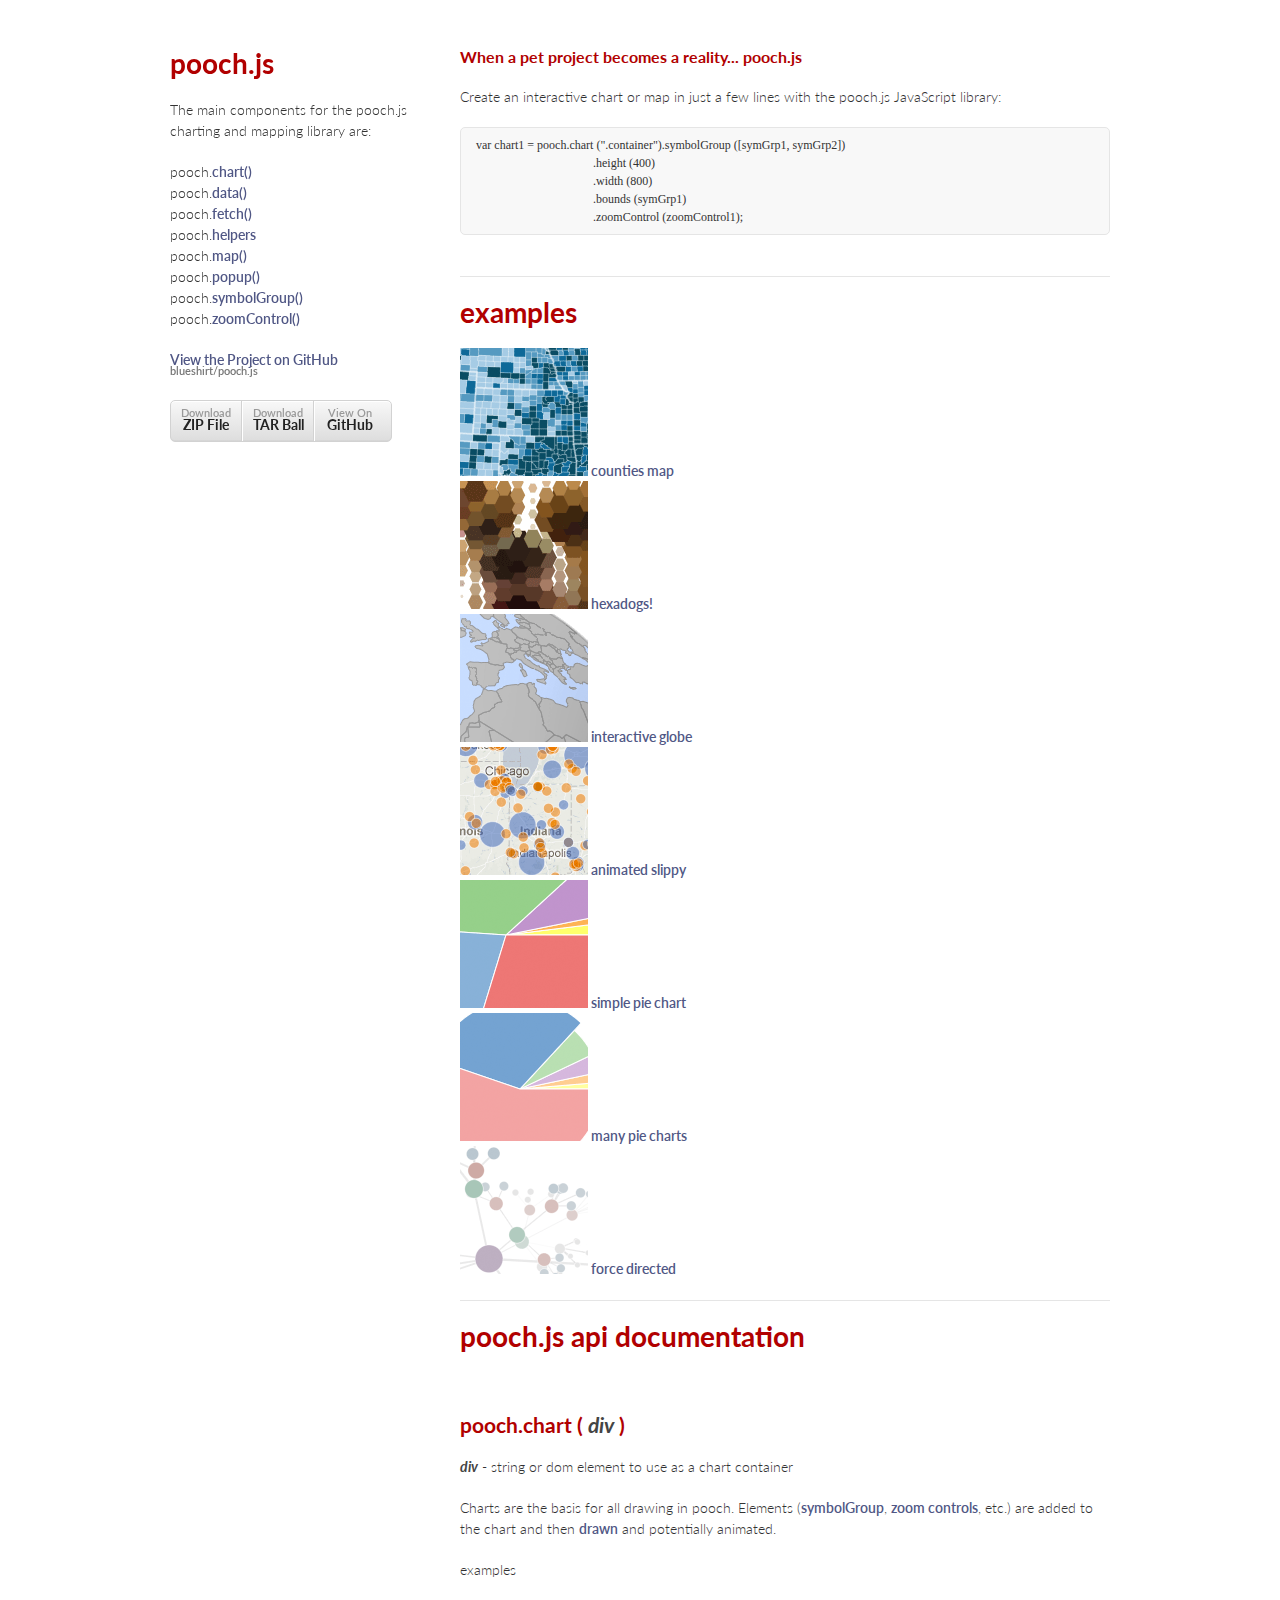
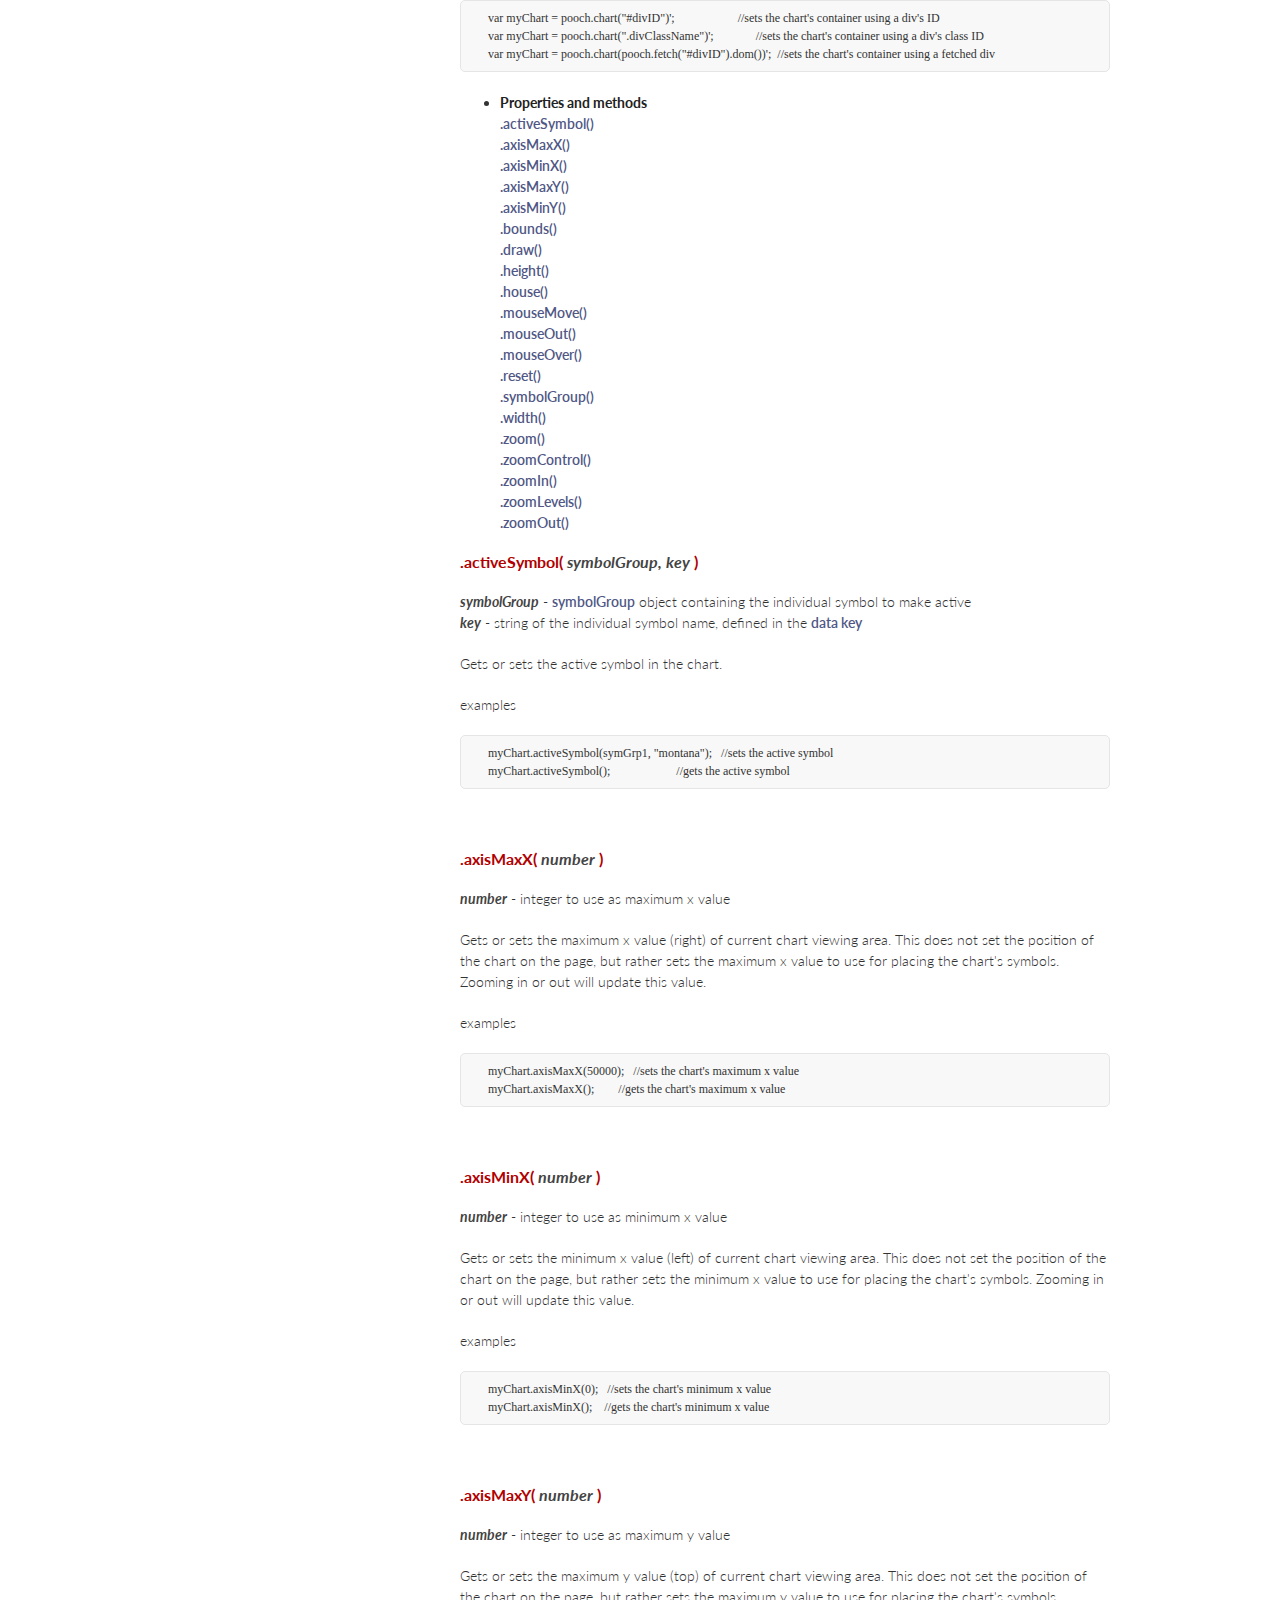
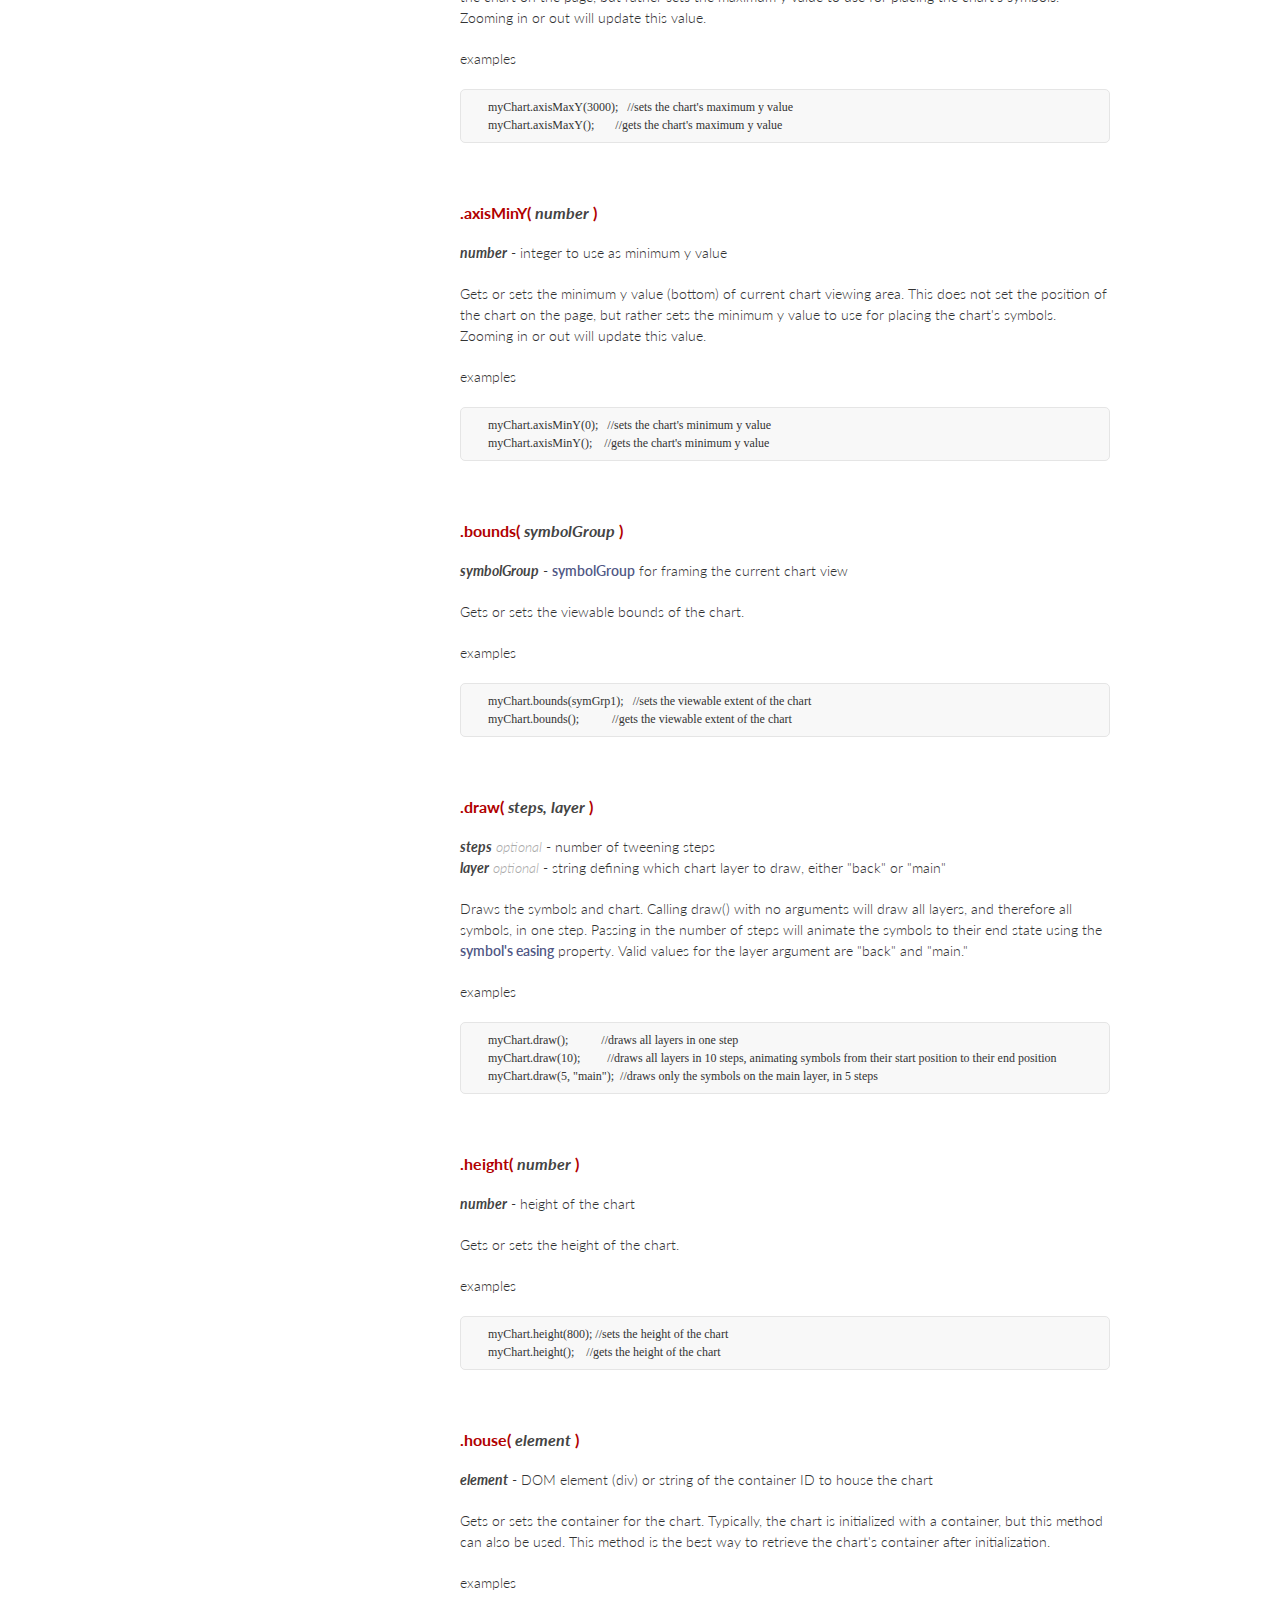
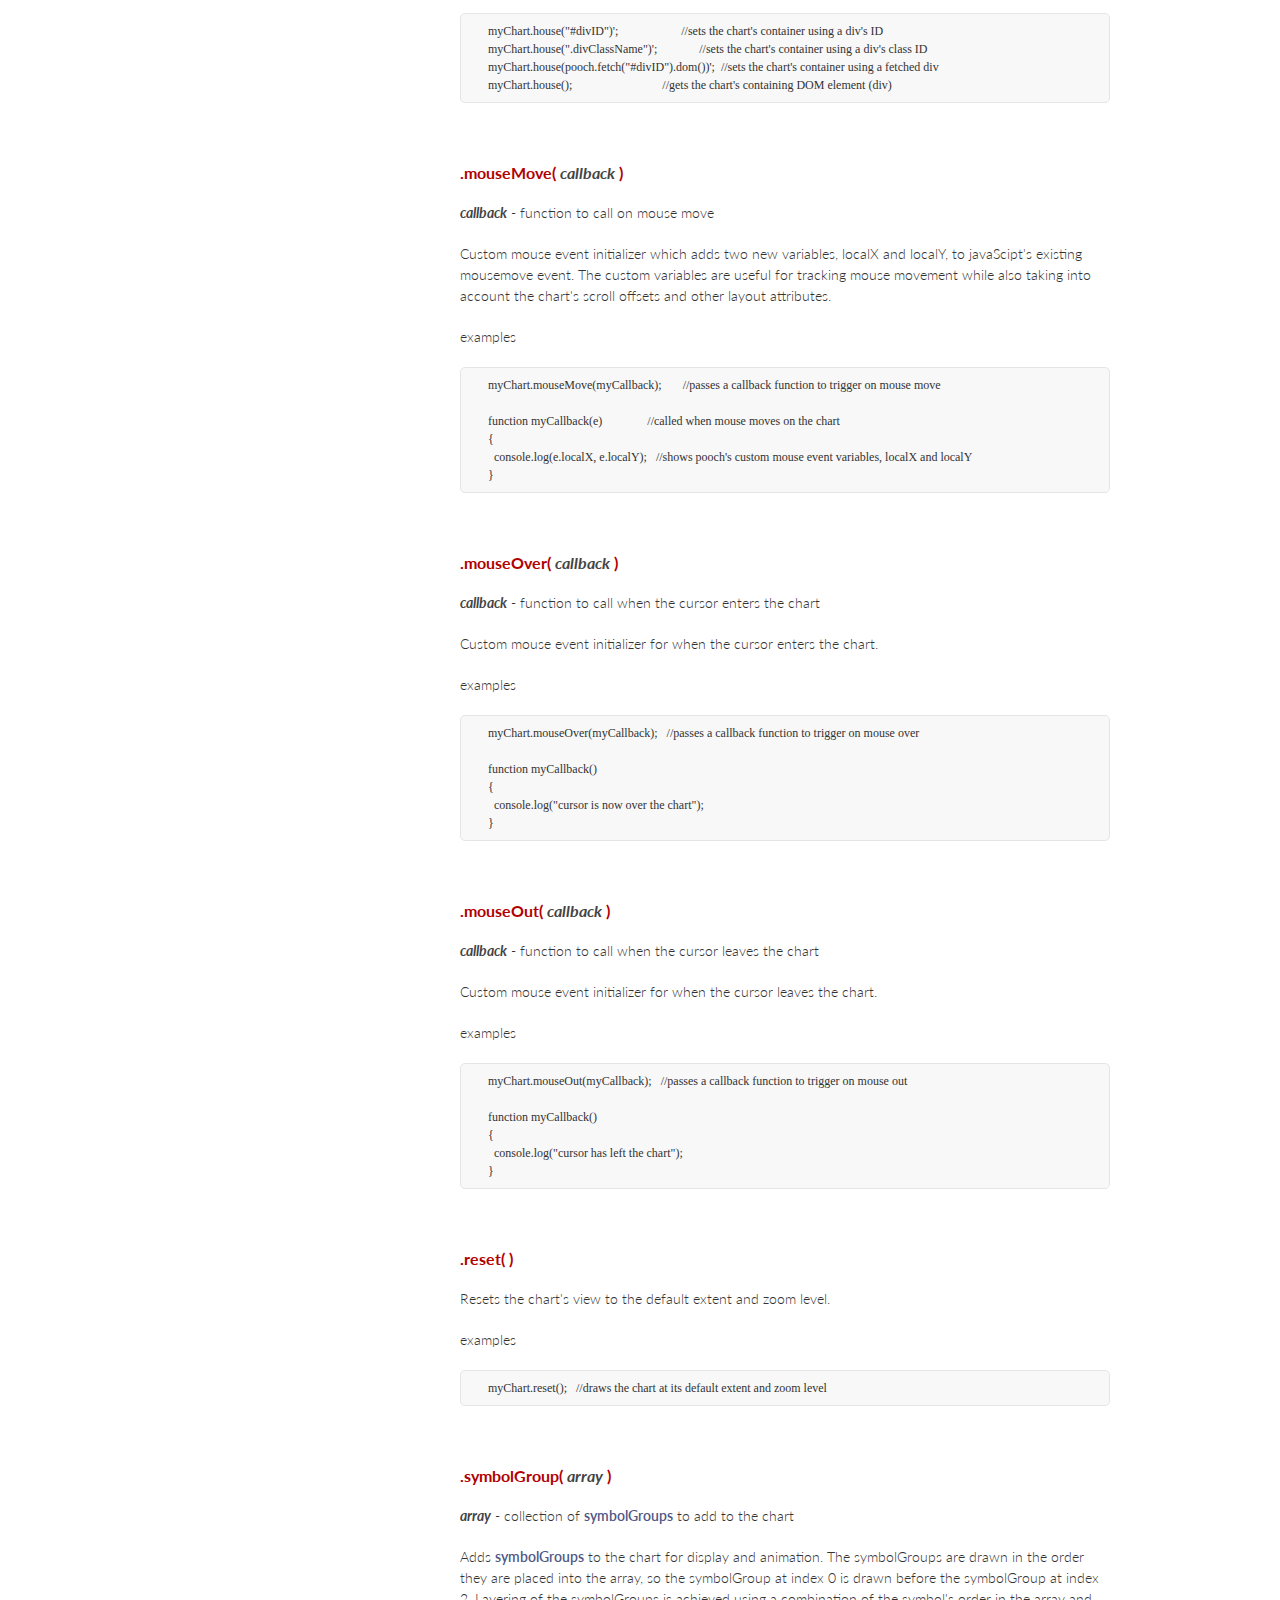
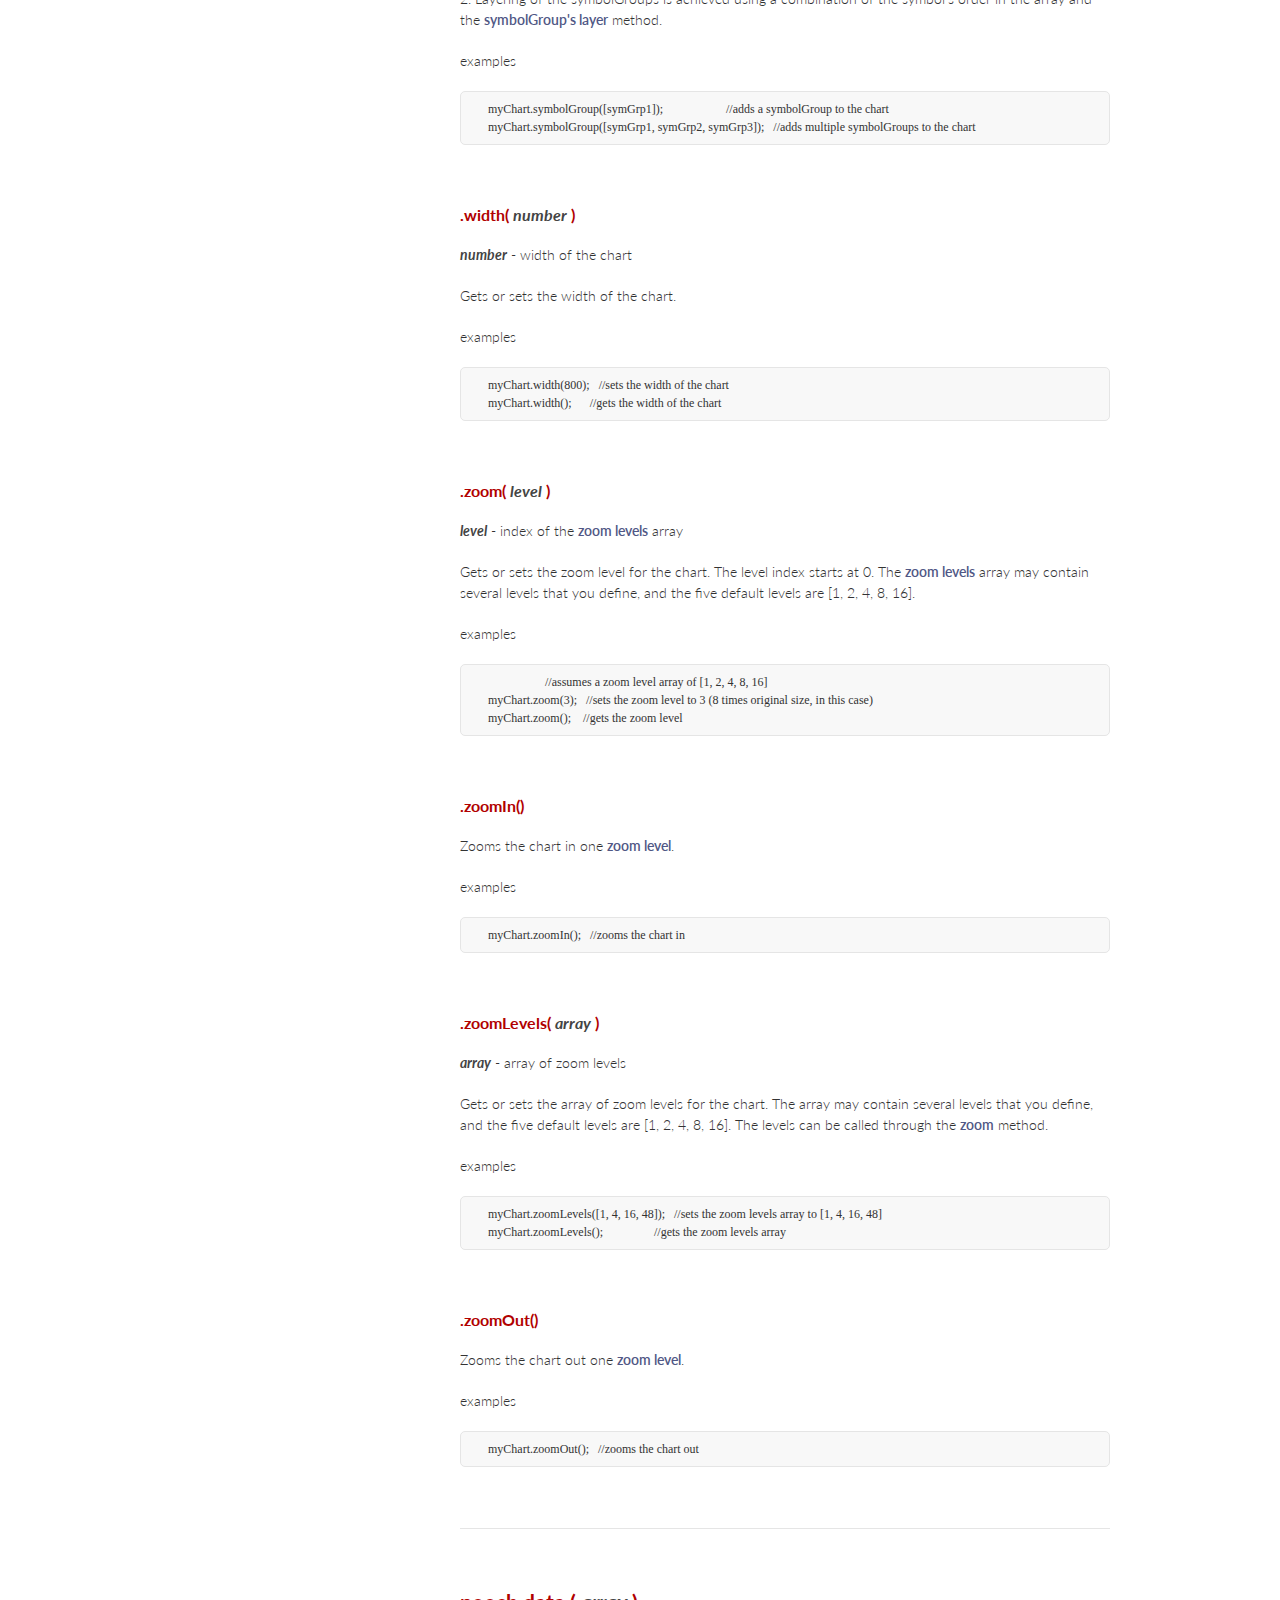
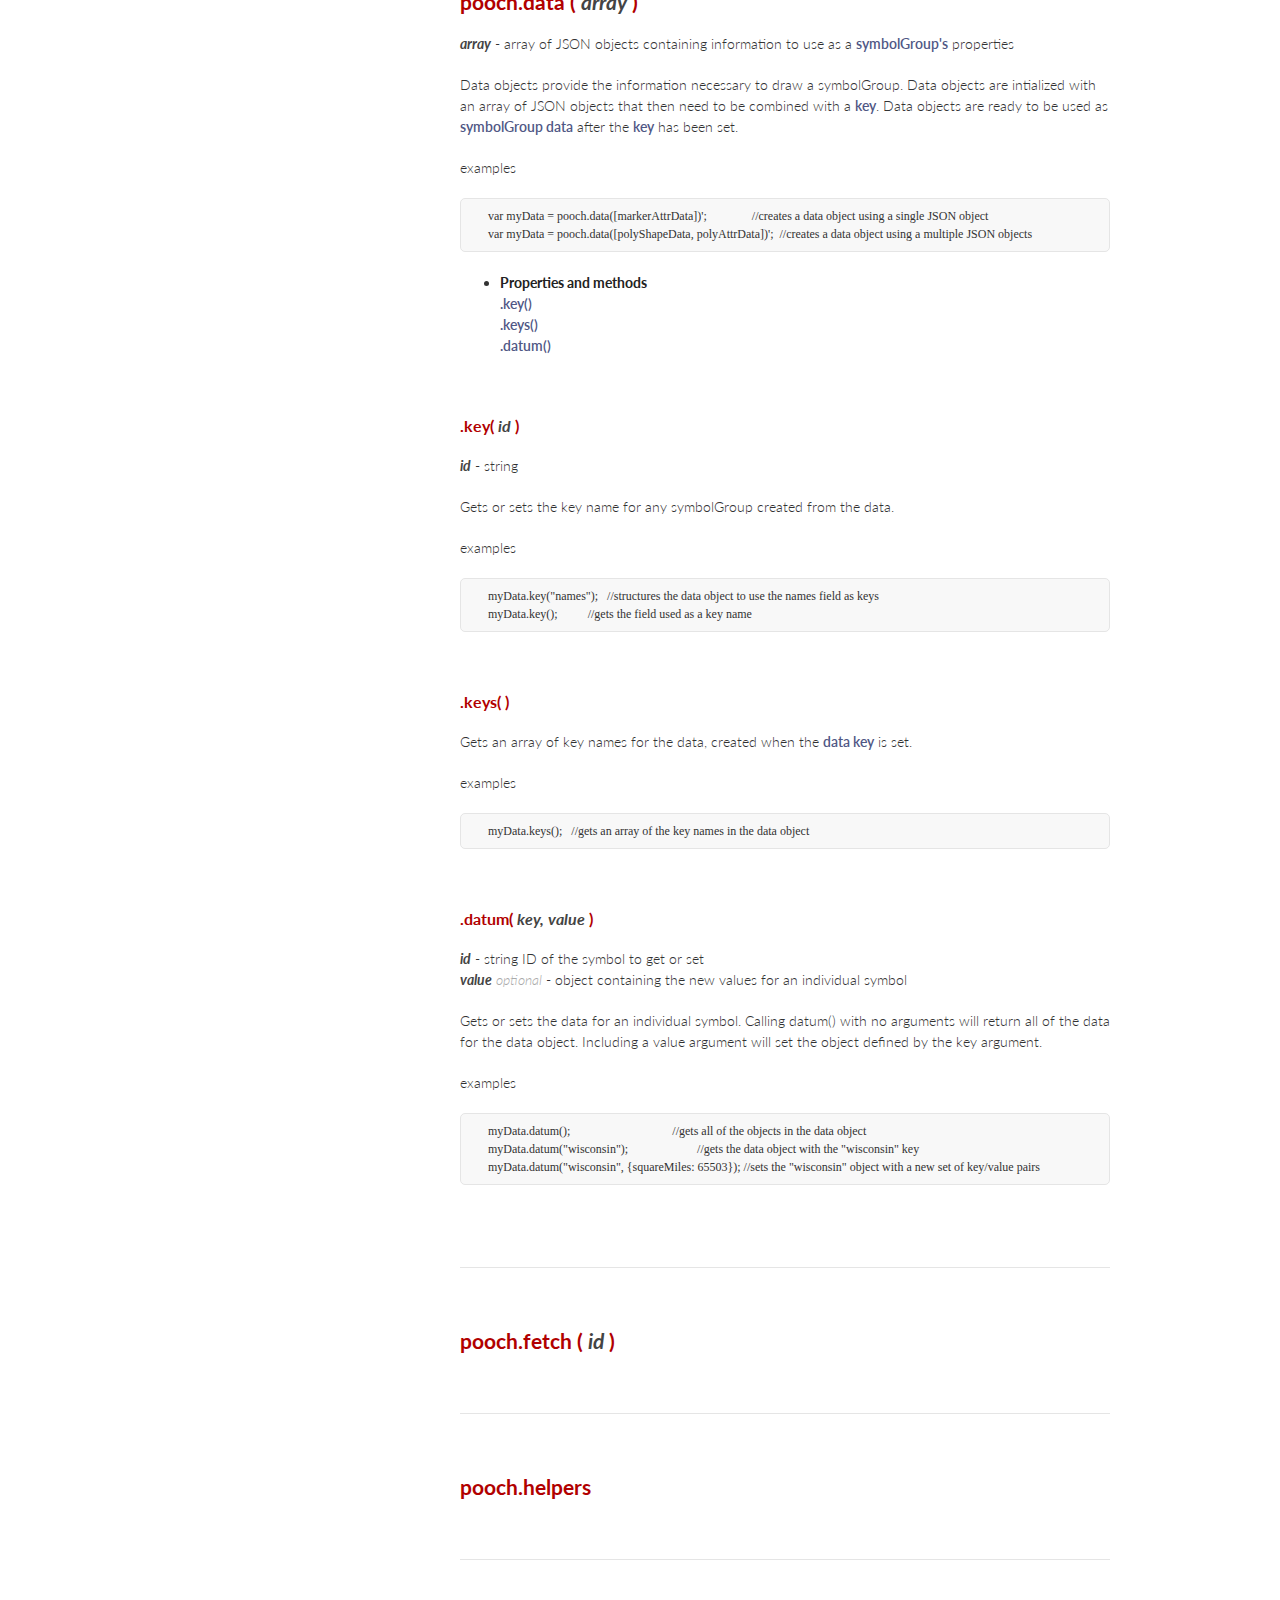
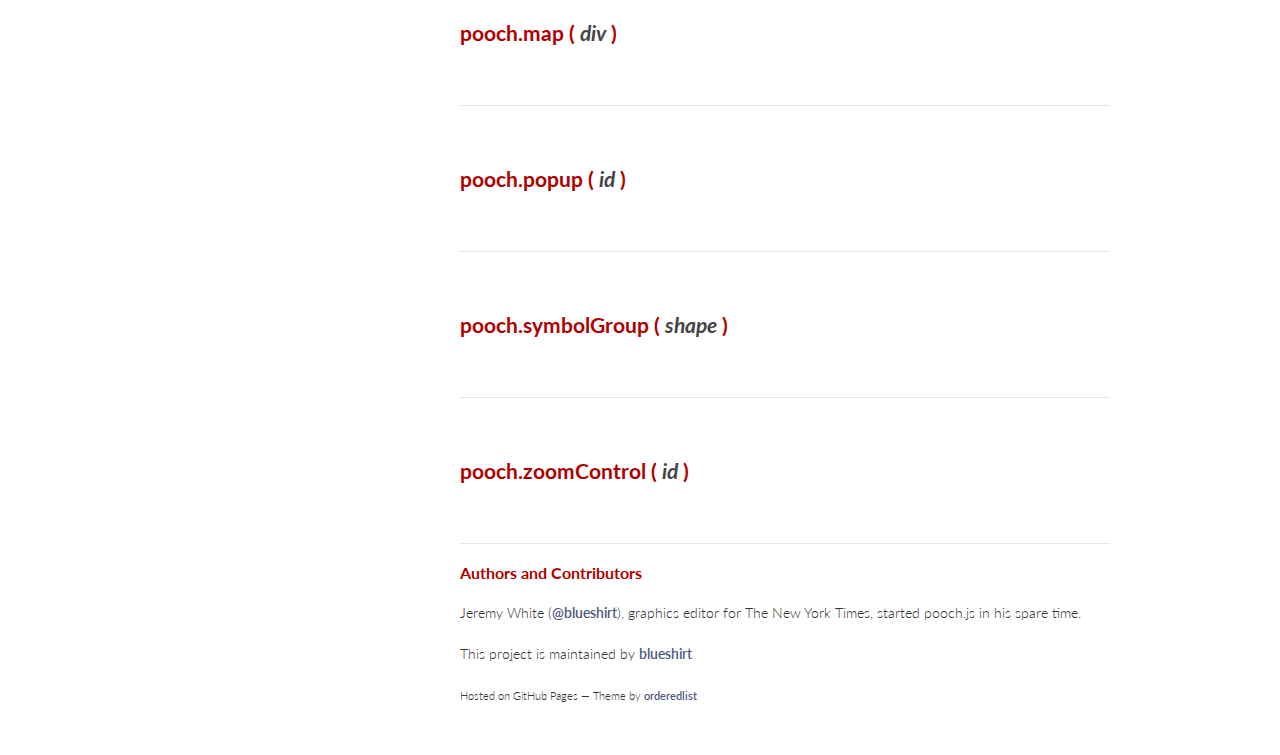
<file: index.html>
<!doctype html>
<html>
  <head>
    <meta charset="utf-8">
    <meta http-equiv="X-UA-Compatible" content="chrome=1">
    <title>pooch.js by blueshirt</title>

    <link rel="stylesheet" href="stylesheets/styles.css">
    <link rel="stylesheet" href="stylesheets/pygment_trac.css">
    <meta name="viewport" content="width=device-width, initial-scale=1, user-scalable=no">
    <!--[if lt IE 9]>
    <script src="//html5shiv.googlecode.com/svn/trunk/html5.js"></script>
    <![endif]-->
  </head>
  <body>

    <div class="wrapper">
      <header>
        <h1>pooch.js</h1>
        <p>The main components for the pooch.js charting and mapping library are:</p>
        
        <p>pooch.<strong><a href="#chart">chart()</a></strong> <br />
        pooch.<strong><a href="#data">data()</a></strong> <br />
        pooch.<strong><a href="#fetch">fetch()</a></strong> <br />
        pooch.<strong><a href="#helpers">helpers</a></strong> <br />
        pooch.<strong><a href="#map">map()</a></strong> <br />
        pooch.<strong><a href="#popup">popup()</a></strong> <br />
        pooch.<strong><a href="#symbolGroup">symbolGroup()</a></strong> <br />
        pooch.<strong><a href="#zoomControl">zoomControl()</a></strong>  </p>

        <p class="view"><a href="https://github.com/blueshirt/pooch.js">View the Project on GitHub <small>blueshirt/pooch.js</small></a></p>

        <ul>
          <li><a href="https://github.com/blueshirt/pooch.js/zipball/master">Download <strong>ZIP File</strong></a></li>
          <li><a href="https://github.com/blueshirt/pooch.js/tarball/master">Download <strong>TAR Ball</strong></a></li>
          <li><a href="https://github.com/blueshirt/pooch.js">View On <strong>GitHub</strong></a></li>
        </ul>

      </header>
      <section>
        <h3>When a pet project becomes a reality... pooch.js</h3>

<p>Create an interactive chart or map in just a few lines with the pooch.js JavaScript library:</p>

<pre><code>var chart1 = pooch.chart (".container").symbolGroup ([symGrp1, symGrp2])
                                       .height (400)
                                       .width (800)
                                       .bounds (symGrp1)
                                       .zoomControl (zoomControl1);
</code></pre>

<br>

<hr />

<h1>examples</h1>


<div class="thumb-container height-adj">
  <div class="thumb">
    <a href="http://www.blueshirt.com/pooch/examples/thematic_counties.html" target="_blank">
      <img src="images/thumb-counties.gif" alt="">
      counties map
    </a>
  </div>

  <div class="thumb">
    <a href="http://www.blueshirt.com/pooch/examples/hexadogs.html" target="_blank">
      <img src="images/thumb-hexadogs.gif" alt="">
      hexadogs!
    </a>
  </div>

  <div class="thumb">
    <a href="http://www.blueshirt.com/pooch/examples/interactive-globe.html" target="_blank">
      <img src="images/thumb-interactive-globe.gif" alt="">
      interactive globe
    </a>
  </div>

  <div class="thumb">
    <a href="http://www.blueshirt.com/pooch/examples/slippy_google.html" target="_blank">
      <img src="images/thumb-slippy-google.gif" alt="">
      animated slippy
    </a>
  </div>

  <div class="thumb">
    <a href="http://www.blueshirt.com/pooch/examples/pie_simple.html" target="_blank">
      <img src="images/thumb-pie-simple.gif" alt="">
      simple pie chart
    </a>
  </div>

  <div class="thumb">
    <a href="http://www.blueshirt.com/pooch/examples/pie_multi.html" target="_blank">
      <img src="images/thumb-pie-multi.gif" alt="">
      many pie charts
    </a>
  </div>

  <div class="thumb">
    <a href="http://www.blueshirt.com/pooch/examples/force-directed.html" target="_blank">
      <img src="images/thumb-force-directed.gif" alt="">
      force directed
    </a>
  </div>
</div>

<br>

<hr />

<h1>pooch.js api documentation</h1>

<p><br></p>

<p><a id="chart"></a></p>

<h2>pooch.chart ( <em><span class="arguments">div</span></em> )</h2>

<p><strong><em><span class="arguments">div</span></em></strong>  - string or dom element to use as a chart container</p>

<p>Charts are the basis for all drawing in pooch.  Elements (<a href="#symbolGroup">symbolGroup</a>, <a href="#zoomControl">zoom controls</a>, etc.) are added to the chart and then <a href="#chartDraw">drawn</a> and potentially animated.</p>

<p>examples</p>

<pre><code>    var myChart = pooch.chart("#divID")';                     //sets the chart's container using a div's ID
    var myChart = pooch.chart(".divClassName")';              //sets the chart's container using a div's class ID
    var myChart = pooch.chart(pooch.fetch("#divID").dom())';  //sets the chart's container using a fetched div
</code></pre>

<ul>
<li><strong>Properties and methods</strong> <br />
<a href="#chartActiveSymbol">.activeSymbol()</a> <br />
<a href="#chartAxisMaxX">.axisMaxX()</a> <br />
<a href="#chartAxisMinX">.axisMinX()</a> <br />
<a href="#chartAxisMaxY">.axisMaxY()</a> <br />
<a href="#chartAxisMinY">.axisMinY()</a> <br />
<a href="#chartBounds">.bounds()</a> <br />
<a href="#chartDraw">.draw()</a> <br />
<a href="#chartHeight">.height()</a> <br />
<a href="#chartHouse">.house()</a> <br />
<a href="#chartMouseMove">.mouseMove()</a> <br />
<a href="#chartMouseOut">.mouseOut()</a> <br />
<a href="#chartMouseOver">.mouseOver()</a> <br />
<a href="#chartReset">.reset()</a> <br />
<a href="#chartsymbolGroup">.symbolGroup()</a> <br />
<a href="#chartWidth">.width()</a> <br />
<a href="#chartZoom">.zoom()</a> <br />
<a href="#chartControl">.zoomControl()</a> <br />
<a href="#chartZoomIn">.zoomIn()</a> <br />
<a href="#chartZoomLevels">.zoomLevels()</a> <br />
<a href="#chartZoomOut">.zoomOut()</a>  </li>
</ul>

<p><a id="chartActiveSymbol"></a></p>

<h3>.activeSymbol( <em><span class="arguments">symbolGroup, key</span></em> )</h3>

<p><strong><em><span class="arguments">symbolGroup</span></em></strong>  - <a href="#symbolGroup">symbolGroup</a> object containing the individual symbol to make active <br />
<strong><em><span class="arguments">key</span></em></strong>  - string of the individual symbol name, defined in the <a href="#dataKey">data key</a></p>

<p>Gets or sets the active symbol in the chart.</p>

<p>examples</p>

<pre><code>    myChart.activeSymbol(symGrp1, "montana");   //sets the active symbol
    myChart.activeSymbol();                      //gets the active symbol
</code></pre>

<p><br></p>

<p><a id="chartAxisMaxX"></a></p>

<h3>.axisMaxX( <em><span class="arguments">number</span></em> )</h3>

<p><strong><em><span class="arguments">number</span></em></strong>  - integer to use as maximum x value</p>

<p>Gets or sets the maximum x value (right) of current chart viewing area.  This does not set the position of the chart on the page, but rather sets the maximum x value to use for placing the chart's symbols. Zooming in or out will update this value.</p>

<p>examples</p>

<pre><code>    myChart.axisMaxX(50000);   //sets the chart's maximum x value
    myChart.axisMaxX();        //gets the chart's maximum x value
</code></pre>

<p><br></p>

<p><a id="chartAxisMinX"></a></p>

<h3>.axisMinX( <em><span class="arguments">number</span></em> )</h3>

<p><strong><em><span class="arguments">number</span></em></strong>  - integer to use as minimum x value</p>

<p>Gets or sets the minimum x value (left) of current chart viewing area.  This does not set the position of the chart on the page, but rather sets the minimum x value to use for placing the chart's symbols. Zooming in or out will update this value.</p>

<p>examples</p>

<pre><code>    myChart.axisMinX(0);   //sets the chart's minimum x value
    myChart.axisMinX();    //gets the chart's minimum x value
</code></pre>

<p><br></p>

<p><a id="chartAxisMaxY"></a></p>

<h3>.axisMaxY( <em><span class="arguments">number</span></em> )</h3>

<p><strong><em><span class="arguments">number</span></em></strong>  - integer to use as maximum y value</p>

<p>Gets or sets the maximum y value (top) of current chart viewing area.  This does not set the position of the chart on the page, but rather sets the maximum y value to use for placing the chart's symbols. Zooming in or out will update this value.</p>

<p>examples</p>

<pre><code>    myChart.axisMaxY(3000);   //sets the chart's maximum y value
    myChart.axisMaxY();       //gets the chart's maximum y value
</code></pre>

<p><br></p>

<p><a id="chartAxisMinY"></a></p>

<h3>.axisMinY( <em><span class="arguments">number</span></em> )</h3>

<p><strong><em><span class="arguments">number</span></em></strong>  - integer to use as minimum y value</p>

<p>Gets or sets the minimum y value (bottom) of current chart viewing area.  This does not set the position of the chart on the page, but rather sets the minimum y value to use for placing the chart's symbols. Zooming in or out will update this value.</p>

<p>examples</p>

<pre><code>    myChart.axisMinY(0);   //sets the chart's minimum y value
    myChart.axisMinY();    //gets the chart's minimum y value
</code></pre>

<p><br></p>

<p><a id="chartBounds"></a></p>

<h3>.bounds( <em><span class="arguments">symbolGroup</span></em> )</h3>

<p><strong><em><span class="arguments">symbolGroup</span></em></strong>  - <a href="#symbolGroup">symbolGroup</a> for framing the current chart view</p>

<p>Gets or sets the viewable bounds of the chart.</p>

<p>examples</p>

<pre><code>    myChart.bounds(symGrp1);   //sets the viewable extent of the chart
    myChart.bounds();           //gets the viewable extent of the chart
</code></pre>

<p><br></p>

<p><a id="chartDraw"></a></p>

<h3>.draw( <em><span class="arguments">steps, layer</span></em> )</h3>

<p><strong><em><span class="arguments">steps</span></em></strong> <span class="optional"><em>optional</span></em> - number of tweening steps <br />
<strong><em><span class="arguments">layer</span></em></strong> <span class="optional"><em>optional</span></em> - string defining which chart layer to draw, either "back" or "main"</p>

<p>Draws the symbols and chart. Calling draw() with no arguments will draw all layers, and therefore all symbols, in one step. Passing in the number of steps will animate the symbols to their end state using the <a href="#symbolGroupEasing">symbol's easing</a> property.  Valid values for the layer argument are "back" and "main."</p>

<p>examples</p>

<pre><code>    myChart.draw();           //draws all layers in one step
    myChart.draw(10);         //draws all layers in 10 steps, animating symbols from their start position to their end position
    myChart.draw(5, "main");  //draws only the symbols on the main layer, in 5 steps
</code></pre>

<p><br></p>

<p><a id="chartHeight"></a></p>

<h3>.height( <em><span class="arguments">number</span></em> )</h3>

<p><strong><em><span class="arguments">number</span></em></strong>  - height of the chart</p>

<p>Gets or sets the height of the chart.</p>

<p>examples</p>

<pre><code>    myChart.height(800); //sets the height of the chart
    myChart.height();    //gets the height of the chart
</code></pre>

<p><br></p>

<p><a id="chartHouse"></a></p>

<h3>.house( <em><span class="arguments">element</span></em> )</h3>

<p><strong><em><span class="arguments">element</span></em></strong>  - DOM element (div) or string of the container ID to house the chart</p>

<p>Gets or sets the container for the chart. Typically, the chart is initialized with a container, but this method can also be used.  This method is the best way to retrieve the chart's container after initialization.</p>

<p>examples</p>

<pre><code>    myChart.house("#divID")';                     //sets the chart's container using a div's ID
    myChart.house(".divClassName")';              //sets the chart's container using a div's class ID
    myChart.house(pooch.fetch("#divID").dom())';  //sets the chart's container using a fetched div
    myChart.house();                              //gets the chart's containing DOM element (div)
</code></pre>

<p><br></p>

<p><a id="chartMouseMove"></a></a></p>

<h3>.mouseMove( <em><span class="arguments">callback</span></em> )</h3>

<p><strong><em><span class="arguments">callback</span></em></strong>  - function to call on mouse move</p>

<p>Custom mouse event initializer which adds two new variables, localX and localY, to javaScipt's existing mousemove event. The custom variables are useful for tracking mouse movement while also taking into account the chart's scroll offsets and other layout attributes.</p>

<p>examples</p>

<pre><code>    myChart.mouseMove(myCallback);       //passes a callback function to trigger on mouse move

    function myCallback(e)               //called when mouse moves on the chart
    {
      console.log(e.localX, e.localY);   //shows pooch's custom mouse event variables, localX and localY
    }
</code></pre>

<p><br></p>

<p><a id="chartMouseOver"></a></p>

<h3>.mouseOver( <em><span class="arguments">callback</span></em> )</h3>

<p><strong><em><span class="arguments">callback</span></em></strong>  - function to call when the cursor enters the chart</p>

<p>Custom mouse event initializer for when the cursor enters the chart.</p>

<p>examples</p>

<pre><code>    myChart.mouseOver(myCallback);   //passes a callback function to trigger on mouse over

    function myCallback()
    {
      console.log("cursor is now over the chart");
    }
</code></pre>

<p><br></p>

<p><a id="chartMouseOut"></a></p>

<h3>.mouseOut( <em><span class="arguments">callback</span></em> )</h3>

<p><strong><em><span class="arguments">callback</span></em></strong>  - function to call when the cursor leaves the chart</p>

<p>Custom mouse event initializer for when the cursor leaves the chart.</p>

<p>examples</p>

<pre><code>    myChart.mouseOut(myCallback);   //passes a callback function to trigger on mouse out

    function myCallback()
    {
      console.log("cursor has left the chart");
    }
</code></pre>

<p><br></p>

<p><a id="chartReset"></a></a></p>

<h3>.reset(  )</h3>

<p>Resets the chart's view to the default extent and zoom level.</p>

<p>examples</p>

<pre><code>    myChart.reset();   //draws the chart at its default extent and zoom level 
</code></pre>

<p><br></p>

<p><a id="chartsymbolGroup"></a></p>

<h3>.symbolGroup( <em><span class="arguments">array</span></em> )</h3>

<p><strong><em><span class="arguments">array</span></em></strong>  - collection of <a href="#symbolGroup">symbolGroups</a> to add to the chart</p>

<p>Adds <a href="#symbolGroup">symbolGroups</a> to the chart for display and animation.  The symbolGroups are drawn in the order they are placed into the array, so the symbolGroup at index 0 is drawn before the symbolGroup at index 2.  Layering of the symbolGroups is achieved using a combination of the symbol's order in the array and the <a href="#symbolGroupLayer">symbolGroup's layer</a> method.</p>

<p>examples</p>

<pre><code>    myChart.symbolGroup([symGrp1]);                     //adds a symbolGroup to the chart
    myChart.symbolGroup([symGrp1, symGrp2, symGrp3]);   //adds multiple symbolGroups to the chart
</code></pre>

<p><br>
</a>
<a id="chartWidth"></a></p>

<h3>.width( <em><span class="arguments">number</span></em> )</h3>

<p><strong><em><span class="arguments">number</span></em></strong>  - width of the chart</p>

<p>Gets or sets the width of the chart.</p>

<p>examples</p>

<pre><code>    myChart.width(800);   //sets the width of the chart
    myChart.width();      //gets the width of the chart  
</code></pre>

<p><br></p>

<p><a id="chartZoom"></a></p>

<h3>.zoom( <em><span class="arguments">level</span></em> )</h3>

<p><strong><em><span class="arguments">level</span></em></strong>  - index of the <a href="#chartZoomLevels">zoom levels</a> array</p>

<p>Gets or sets the zoom level for the chart. The level index starts at 0. The <a href="#chartZoomLevels">zoom levels</a> array may contain several levels that you define, and the five default levels are [1, 2, 4, 8, 16].</p>

<p>examples</p>

<pre><code>                       //assumes a zoom level array of [1, 2, 4, 8, 16]  
    myChart.zoom(3);   //sets the zoom level to 3 (8 times original size, in this case)
    myChart.zoom();    //gets the zoom level
</code></pre>

<p><br></p>

<p><a id="chartZoomIn"></a></p>

<h3>.zoomIn()</h3>

<p>Zooms the chart in one <a href="#chartZoomLevels">zoom level</a>.</p>

<p>examples</p>

<pre><code>    myChart.zoomIn();   //zooms the chart in
</code></pre>

<p><br></p>

<p><a id="chartZoomLevels"></a></p>

<h3>.zoomLevels( <em><span class="arguments">array</span></em> )</h3>

<p><strong><em><span class="arguments">array</span></em></strong>  - array of zoom levels </p>

<p>Gets or sets the array of zoom levels for the chart. The array may contain several levels that you define, and the five default levels are [1, 2, 4, 8, 16]. The levels can be called through the <a href="#chartZoom">zoom</a> method.</p>

<p>examples</p>

<pre><code>    myChart.zoomLevels([1, 4, 16, 48]);   //sets the zoom levels array to [1, 4, 16, 48]
    myChart.zoomLevels();                 //gets the zoom levels array
</code></pre>

<p><br></p>

<p><a id="chartZoomOut"></a></p>

<h3>.zoomOut()</h3>

<p>Zooms the chart out one <a href="#chartZoomLevels">zoom level</a>.</p>

<p>examples</p>

<pre><code>    myChart.zoomOut();   //zooms the chart out
</code></pre>

<p><br></p>

<hr />

<p><br></p>

<p><a id="data"></a></p>

<h2>pooch.data ( <em><span class="arguments">array</span></em> )</h2>

<p><strong><em><span class="arguments">array</span></em></strong>  - array of JSON objects containing information to use as a <a href="#symbolGroup">symbolGroup's</a> properties</p>

<p>Data objects provide the information necessary to draw a symbolGroup. Data objects are intialized with an array of JSON objects that then need to be combined with a <a href="#dataKey">key</a>.  Data objects are ready to be used as <a href="#symbolGroupData">symbolGroup data</a> after the <a href="#dataKey">key</a> has been set.</p>

<p>examples</p>

<pre><code>    var myData = pooch.data([markerAttrData])';               //creates a data object using a single JSON object
    var myData = pooch.data([polyShapeData, polyAttrData])';  //creates a data object using a multiple JSON objects
</code></pre>

<ul>
<li><strong>Properties and methods</strong> <br />
<a href="#dataKey">.key()</a> <br />
<a href="#dataKeys">.keys()</a> <br />
<a href="#dataDatum">.datum()</a>  </li>
</ul>

<p><br></p>

<p><a id="dataKey"></a></p>

<h3>.key( <em><span class="arguments">id</span></em> )</h3>

<p><strong><em><span class="arguments">id</span></em></strong>  - string   </p>

<p>Gets or sets the key name for any symbolGroup created from the data.</p>

<p>examples</p>

<pre><code>    myData.key("names");   //structures the data object to use the names field as keys
    myData.key();          //gets the field used as a key name
</code></pre>

<p><br></p>

<p><a id="dataKeys"></a></p>

<h3>.keys( )</h3>

<p>Gets an array of key names for the data, created when the <a href="#dataKey">data key</a> is set.</p>

<p>examples</p>

<pre><code>    myData.keys();   //gets an array of the key names in the data object
</code></pre>

<p><br></p>

<p><a id="dataDatum"></a></p>

<h3>.datum( <em><span class="arguments">key, value</span></em> )</h3>

<p><strong><em><span class="arguments">id</span></em></strong>  - string ID of the symbol to get or set <br />
<strong><em><span class="arguments">value</span></em></strong>  <span class="optional"><em>optional</span></em> - object containing the new values for an individual symbol     </p>

<p>Gets or sets the data for an individual symbol.  Calling datum() with no arguments will return all of the data for the data object. Including a value argument will set the object defined by the key argument.</p>

<p>examples</p>

<pre><code>    myData.datum();                                  //gets all of the objects in the data object
    myData.datum("wisconsin");                       //gets the data object with the "wisconsin" key
    myData.datum("wisconsin", {squareMiles: 65503}); //sets the "wisconsin" object with a new set of key/value pairs
</code></pre>

<p><br>
<br></p>

<hr />

<p><br></p>

<p><a id="fetch"></a></p>

<h2>pooch.fetch ( <em><span class="arguments">id</span></em> )</h2>

<p><br></p>

<hr />

<p><br></p>

<p><a id="helpers"></a></p>

<h2>pooch.helpers</h2>

<p><br></p>

<hr />

<p><br></p>

<p><a id="map"></a></p>

<h2>pooch.map ( <em><span class="arguments">div</span></em> )</h2>

<p><br></p>

<hr />

<p><br></p>

<p><a id="popup"></a></p>

<h2>pooch.popup ( <em><span class="arguments">id</span></em> )</h2>

<p><br></p>

<hr />

<p><br></p>

<p><a id="symbolGroup"></a></p>

<h2>pooch.symbolGroup ( <em><span class="arguments">shape</span></em> )</h2>

<p><br></p>

<hr />

<p><br></p>

<p><a id="zoomControl"></a></p>

<h2>pooch.zoomControl ( <em><span class="arguments">id</span></em> )</h2>

<p><br></p>

<hr />

<h3>Authors and Contributors</h3>

<p>Jeremy White (<a href="https://github.com/blueshirt" class="user-mention">@blueshirt</a>), graphics editor for The New York Times, started pooch.js in his spare time.</p>
<p>This project is maintained by <a href="https://github.com/blueshirt">blueshirt</a></p>
<small>Hosted on GitHub Pages &mdash; Theme by <a href="https://github.com/orderedlist">orderedlist</a></small>
      </section>
    </div>
    <script src="javascripts/scale.fix.js"></script>
    
  </body>
</html>
</file>
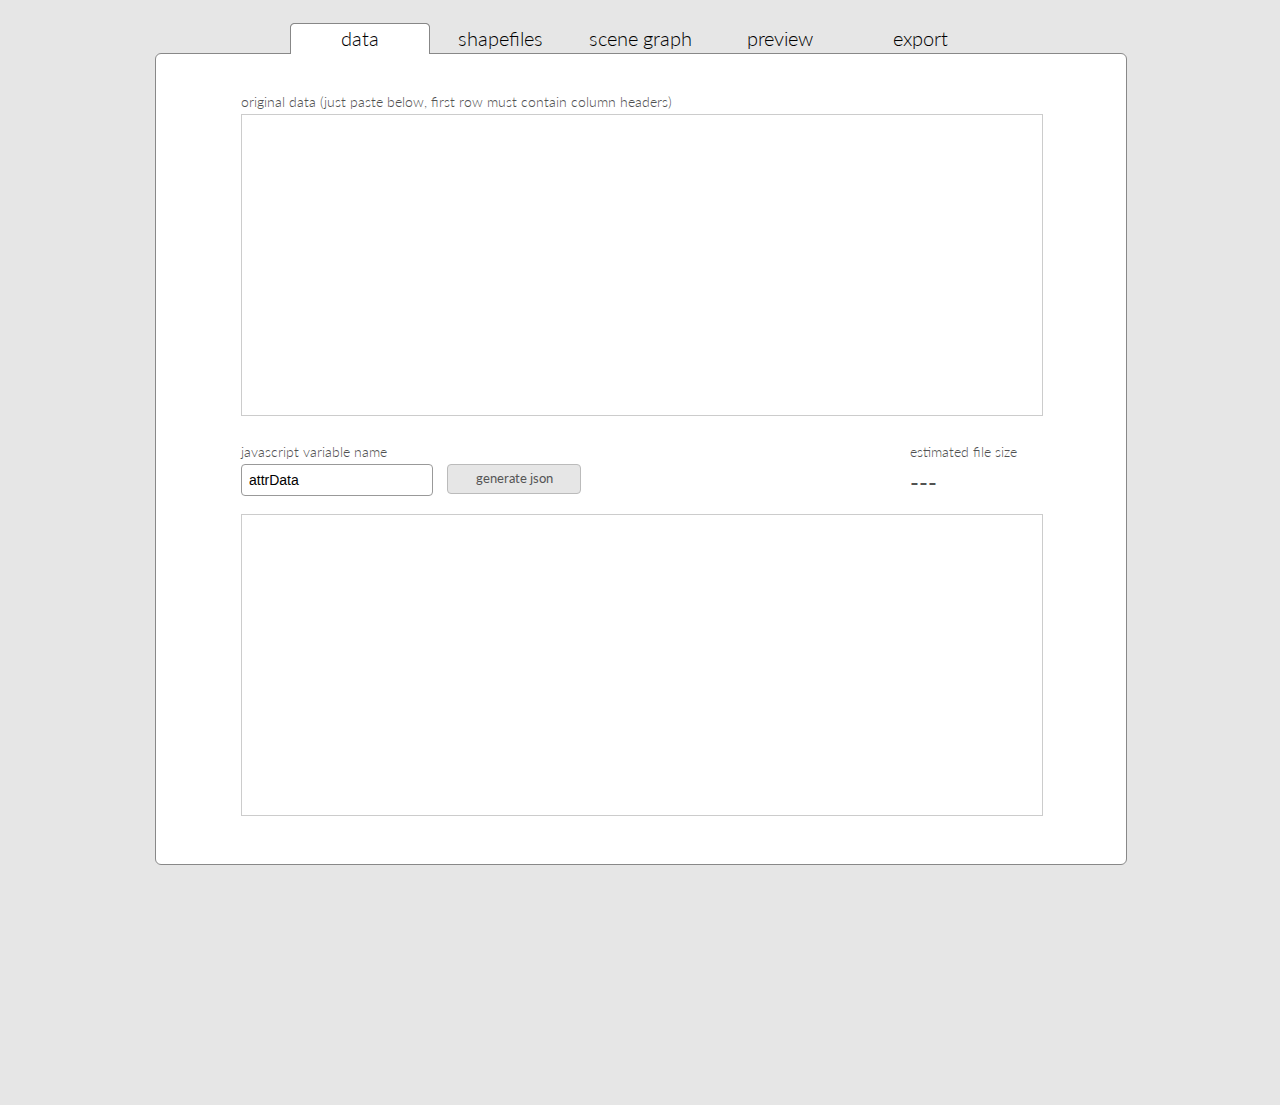
<file: utilities/index.html>
<!DOCTYPE HTML PUBLIC "-//W3C//DTD HTML 4.01 Transitional//EN" "http://www.w3.org/TR/html4/loose.dtd">

<html lang="en">
  <head>
    <meta http-equiv="content-type" content="text/html; charset=utf-8">
    <title>pooch.js designer</title>
    <script id="popupLayout1" type="text/html">
      <div class="pooch-popup1">
        <div class="pooch-popup1-prop">Shape key value</div>
        <div class="pooch-popup1-val">data[designer.shapefiles.shapeKey()]</div>
        <div class="pooch-popup1-prop">Total polygons in shape</div>
        <div class="pooch-popup1-val">exec {designer.shapefiles.symbolGroup().datum("data[designer.shapefiles.shapeKey()]").shapePoints.length;}</div>
        <div class="pooch-popup1-heightAdj"></div>
      </div>
    </script>

    <script id="pooch-zoom-layout" type="text/html">
      <div class="pooch-zoom-container">
        <div class="pooch-zoom-reset"></div>
        <div class="pooch-zoom-zoomIn"></div>
        <div class="pooch-zoom-slider">
          <div class="pooch-zoom-handle"></div>
        </div>
        <div class="pooch-zoom-zoomOut"></div>
      </div>
    </script>

    <script type="text/javascript" src="../src/pooch.js"></script>
    <script type="text/javascript" src="scripts/binaryajax.js"></script>
    <script type="text/javascript" src="scripts/binarywrapper.js"></script>
    <script type="text/javascript" src="scripts/shapefile.js"></script>
    <script type="text/javascript" src="scripts/dbf.js"></script>
    <script type="text/javascript" src="scripts/dhtmlxcommon.js"></script>
    <link rel="stylesheet" type="text/css" href="http://fonts.googleapis.com/css?family=Lato:300,400,700" />
    <link rel="stylesheet" type="text/css" href="css/styles.css" />

  </head>

  <body onload="designer.main.init ()">

  <div class="header-container">
    <div class="header-button-container">
      <div id="header_button_data" class="header-button">data</div>
      <div id="header_button_shape" class="header-button">shapefiles</div>
      <div id="header_button_graph" class="header-button">scene graph</div>
      <div id="header_button_preview" class="header-button">preview</div>
      <div id="header_button_export" class="header-button">export</div>
    </div>
  </div>

  <div class="main-container">

    <div id="main_data_container" class="main-sub-container" style="height: 790px;">

      <div class="ui-row-container" style="height: 330px;">
        <div class="ui-label-above">original data (just paste below, first row must contain column headers)</div>
        <textarea rows="26" cols="111" id="dataInput"></textarea>
      </div>

      <div class="ui-row-container">
        <div class="ui-row-inline" style="width: 190px;">
          <div class="ui-label-above">javascript variable name</div>
          <div class="ui-text-area-container" style="width: 190px;">
            <textarea id="data_object_name" class="ui-text-area">attrData</textarea>
          </div>
        </div>

        <div class="ui-row-inline" style="width: 136px;">
          <div class="ui-label-above"></div>
          <button class="pooch-button" onclick="designer.data.convert ()">generate json</button>
        </div>

        <div class="ui-row-spacer" style="width: 295px;"></div>

        <div class="ui-row-inline" style="width: 110px;">
          <div class="ui-label-above">estimated file size</div>
          <div id="data_file_size" class="ui-text-value-large">---</div>
        </div>
      </div>

      <div class="ui-row-container" style="height: 300px;">
        <textarea rows="26" cols="111" id="dataOutput" onfocus="this.select ()" onMouseUp="return false"></textarea>
      </div>

    </div>

    <div id="main_shape_container" class="main-sub-container" style="height: 1030px;">
      <div class="main-shape">

        <div class="ui-row-container">
          <div class="ui-row-inline" style="width: 450px;">
            <div class="ui-label-above">relative path to .shp file</div>
            <div class="ui-text-area-container">
              <textarea class="ui-text-area">shapefiles/ne_50m_coastline.shp</textarea>
            </div>
          </div>
          <div class="ui-row-inline" style="width: 136px;">
            <div class="ui-label-above"></div>
            <button class="pooch-button" onclick="designer.shapefiles.loadShapefile ()">import shapefile</button>
          </div>

          <div class="ui-row-spacer"></div>

          <div class="ui-row-inline" style="width: 156px; margin-right: 0;">
            <div class="ui-label-above">shape key</div>

              <div id="shape_key_drop" class="ui-select">
              </div>
          </div>
        </div>

        <div class="stage-shape"></div>

        <div class="ui-row-container">
          <div class="ui-row-inline" style="width: 170px;">
            <div class="ui-label-above">highest absolute value</div>
            <div class="ui-text-container">
              <div id="highest_abs_val" class="ui-text-value">---</div>
            </div>
          </div>
          <div class="ui-row-inline" style="width: 170px;">
            <div class="ui-label-above">greatest precision</div>
            <div class="ui-text-container">
              <div id="greatest_precision" class="ui-text-value">---</div>
            </div>
          </div>

          <div class="ui-row-inline" style="width: 424px; margin-right: 0;">
            <div class="ui-label-above">point resolution</div>
            <div id="point_res_slider" class="ui-slider"></div>
          </div>
        </div>

        <div class="ui-row-container">
          <div class="ui-row-inline" style="width: 190px;">
            <div class="ui-label-above">javascript variable name</div>
            <div class="ui-text-area-container" style="width: 190px;">
              <textarea id="json_object_name" class="ui-text-area">shapeData1</textarea>
            </div>
          </div>

          <div class="ui-row-inline" style="width: 136px;">
            <div class="ui-label-above"></div>
            <button class="pooch-button" onclick="designer.shapefiles.createJS ()">generate json</button>
          </div>

          <div class="ui-row-spacer" style="width: 295px;"></div>

          <div class="ui-row-inline" style="width: 110px;">
            <div class="ui-label-above">estimated file size</div>
            <div id="estimated_file_size" class="ui-text-value-large">---</div>
          </div>

        </div>

        <div class="ui-row-container">
          <textarea rows="26" cols="111" id="shapeText" onfocus="this.select ()" onMouseUp="return false"></textarea>
        </div>


      </div>
      <div id="main_graph_container" class="main-sub-container" style="height: 200px;"><div class="ui-row-inline" style="width: 790px;margin-left: 50px;"><div class="ui-text-value-large" style="width: 400px;">not quite yet...</div></div></div>
      <div id="main_preview_container" class="main-sub-container" style="height: 200px;"><div class="ui-row-inline" style="width: 790px;margin-left: 50px;"><div class="ui-text-value-large" style="width: 400px;">all in good time...</div></div></div>
      <div id="main_export_container" class="main-sub-container" style="height: 200px;"><div class="ui-row-inline" style="width: 790px;margin-left: 50px;"><div class="ui-text-value-large" style="width: 400px;">at some point...</div></div></div>
    </div>
  </div>

  <script type="text/javascript" src="scripts/designer.js"></script>
  </body>

</html>
</file>
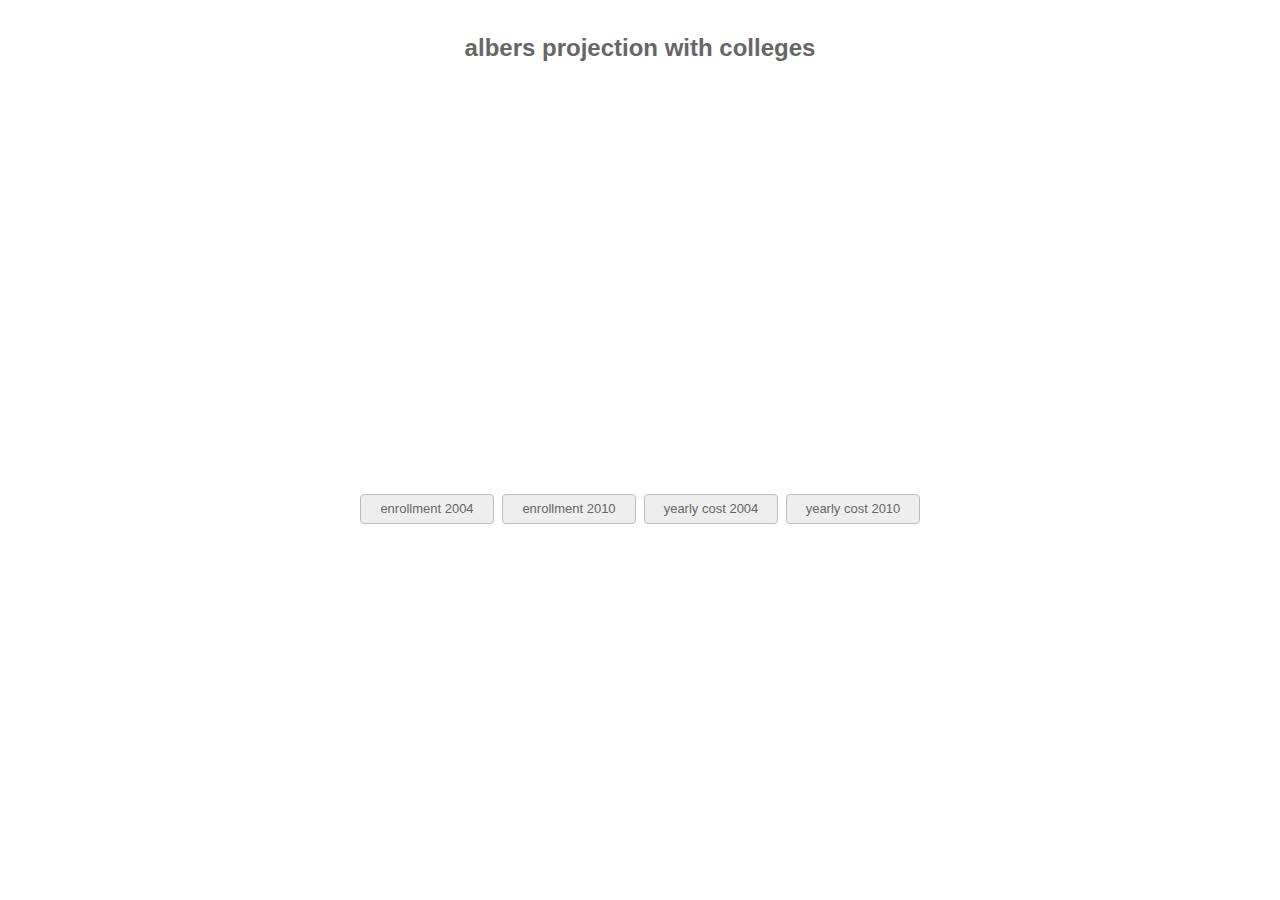
<file: examples/albers_states.html>
<!DOCTYPE html>
<html>
  <head>
    <title>albers states - pooch.js</title>
    <script type="text/javascript" src="../src/pooch.js"></script>
    <script type="text/javascript" src="data/school-data-attrs.js"></script>
    <script type="text/javascript" src="data/school-data-locations.js"></script>
    <script type="text/javascript" src="data/states.js"></script>
  </head>

  <body onload="chart1.draw()">

    <link rel="stylesheet" type="text/css" href="css/styles.css" />

    <script id="popupLayout1" class="popup-layout" type="text/html">
      <div class="pooch-popup1">
        <div class="pooch-popup1-title">data.uniqueID</div>
        <div class="pooch-popup1-heightAdj"></div>
      </div>
    </script>

    <script id="popupLayout2" class="popup-layout" type="text/html">
      <div class="pooch-popup1">
        <div class="pooch-popup1-title">data.name</div>
        <div class="pooch-popup1-prop">exec { if ("data.sector" === "priv") "Private"; else "Public"; } institution</div>
        <div class="pooch-popup1-divider"></div>
        <div class="pooch-popup1-prop">exec { popupLabel }</div>
        <div class="pooch-popup1-val">exec {pooch.helpers.formatNumber (data[popupDataKey])}</div>
        <div class="pooch-popup1-heightAdj"></div>
      </div>
    </script>

    <script id="pooch-zoom-layout" type="text/html">
      <div class="pooch-zoom-container">
        <div class="pooch-zoom-reset"></div>
        <div class="pooch-zoom-zoomIn"></div>
        <div class="pooch-zoom-slider">
          <div class="pooch-zoom-handle"></div>
        </div>
        <div class="pooch-zoom-zoomOut"></div>
      </div>
    </script>

    <div class="pooch-title">albers projection with colleges</div>
    
    <div class="pooch-stage"></div>

    <script type="text/javascript">

      var popupLabel    = "Enrollment in 2004",
          popupDataKey  = "fall_enroll_2004";

      var zoomControl1  = pooch.zoomControl ("pooch-zoom-layout").reset (".pooch-zoom-reset")
                                                                 .zoomIn (".pooch-zoom-zoomIn")
                                                                 .zoomOut (".pooch-zoom-zoomOut")
                                                                 .handle (".pooch-zoom-handle")
                                                                 .slider (".pooch-zoom-slider")
                                                                 .top (10)
                                                                 .left (10);

      var data1     = pooch.data ([states_shapes]).key ("uniqueID");

      var data2     = pooch.data ([school_data_attrs]).key ("unique_id");

      var popup1    = pooch.popup ("popupLayout1");

      var popup2    = pooch.popup ("popupLayout2");

      var symbols1  = pooch.symbols ("poly").data (data1)
                                            .shapePoints ("polygons")
                                            .fillColor ("150, 186, 203")
                                            .fillColorHighlight ("167, 207, 227")
                                            .strokeColorHighlight ("255, 255, 255")
                                            .strokeWidthHighlight (2)
                                            .layer ("back")
                                            .batch (true)
                                            .popup (popup1);

      var symbols2      = pooch.symbols ("circle").data (data2)
                                                  .x ("posx")
                                                  .y ("posy")
                                                  .size (function (sym, data) { return adjustSize (data, "fall_enroll_2004"); })
                                                  .easing ("linear")
                                                  .fillOpacity (0.5)
                                                  .fillOpacityHighlight (0.7)
                                                  .fillColor (function (sym, data) { if (data.sector !== "pub") return "241,110,0"; else return "50,96,174"; })
                                                  .fillColorHighlight (function (sym, data) { if (data.sector !== "pub") return "241,110,0"; else return "50,96,174"; })
                                                  .strokeOpacity (0.5)
                                                  .strokeOpacityHighlight (0.9)
                                                  .strokeColorHighlight ("255,255,255")
                                                  .sort ()
                                                  .popup (popup2);

      var chart1    = pooch.chart (".pooch-stage").symbols ([symbols1, symbols2])
                                                  .height (400)
                                                  .width (800)
                                                  .bounds (symbols1)
                                                  .zoomControl (zoomControl1);

      function adjustSize (data, attribute)
      {
        var chartZoom  = chart1 ? chart1.zoomLevels()[chart1.zoom ()] : 4;
            adjForZoom = 16 - chartZoom,
            scaleDown  = (data[attribute] / 200) / adjForZoom,
            size       = scaleDown < 5 ? 5 : scaleDown;
        return size;
      }                        

      function selectAttr (attribute, label)
      {
        popupLabel   = label;
        popupDataKey = attribute;
        symbols2.size (function (sym, data) { return adjustSize (data, attribute); })
                .sort ();
        chart1.draw (10, "main");
      }

    </script>

    <div class="pooch-button-container">
      <button class="pooch-button" onclick="selectAttr ('fall_enroll_2004', 'Enrollment in 2004')">enrollment 2004</button>
      <button class="pooch-button" onclick="selectAttr ('fall_enroll_2010', 'Enrollment in 2010')">enrollment 2010</button>
      <button class="pooch-button" onclick="selectAttr ('year_cost_2004', 'Cost in 2004')">yearly cost 2004</button>
      <button class="pooch-button" onclick="selectAttr ('year_cost_2010', 'Cost in 2010')">yearly cost 2010</button>
    </div>

  </body>

</html>
</file>
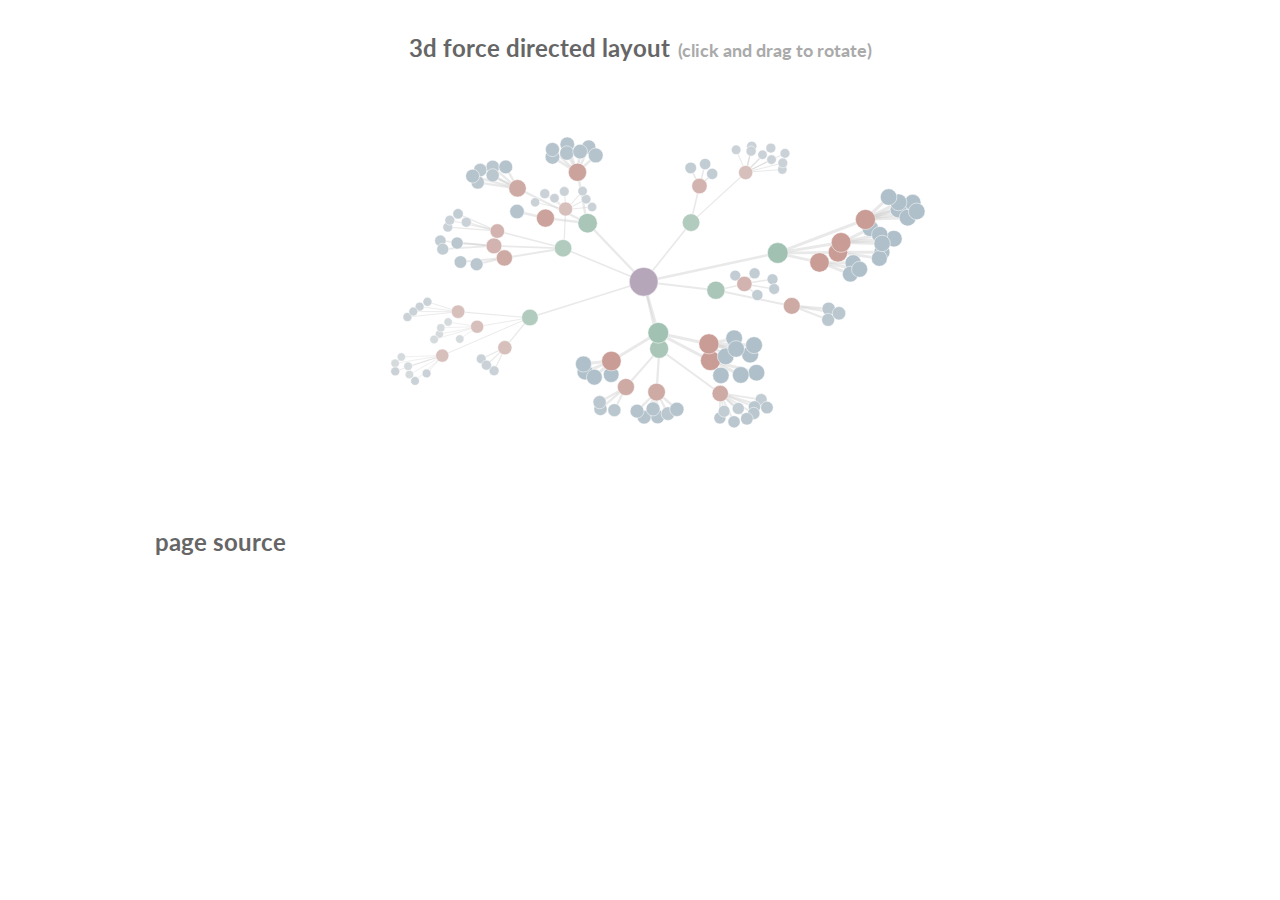
<file: examples/force-directed.html>
<!DOCTYPE html>
<html>
  <head>
    <title>force directed - pooch.js</title>
    <link rel="stylesheet" type="text/css" href="http://fonts.googleapis.com/css?family=Lato" />
    <link rel="stylesheet" type="text/css" href="css/styles.css" />

    <script type="text/javascript" src="data/force-data.js"></script>
    <script type="text/javascript" src="../src/pooch.js"></script>

    <script id="popupLayout1" type="text/html">
      <div class="pooch-popup1" style="width: 140px;">
        <div class="pooch-popup1-title">data.label</div>
        <div class="pooch-popup1-heightAdj"></div>
      </div>
    </script>

    <script type="text/javascript">

      var lastMouseX  = 0,
          lastMouseY  = 0,
          isAnimating = false,
          mouseIsDown = false,
          angleX      = 0,
          angleY      = 0,
          angleZ      = 0,
          points      = [],
          colors      = { m: { r: 123, g: 88, b: 132 }, l: { r: 93, g: 159, b: 128 }, t: { r: 178, g: 95, b: 84 }, p: { r: 132, g: 161, b: 180 } },
          layout      = pooch.helpers.forceDirected (),
          data1, symbols1, symbols2, chart1, popup1;

      function assignPoints ()
      {
        var i = layout.nodeIDs ().length;

        while (i--)
        {
          var node   = layout.nodes ()[layout.nodeIDs ()[i]],
              coords = { x: node.pos.x, y: node.pos.y, z: node.pos.z };
          points[i]  = coords;
        }
      }

      function spin ()
      {
        var i = layout.nodeIDs ().length;
        
        while (i--)
        {
          var x    = points[i].x,
              y    = points[i].y,
              z    = points[i].z,
              cosX = Math.cos (angleX),
              cosY = Math.cos (angleY),
              cosZ = Math.cos (angleZ),
              sinX = Math.sin (angleX),
              sinY = Math.sin (angleY),
              sinZ = Math.sin (angleZ),
              xy   = cosX * y - sinX * z,
              xz   = sinX * y + cosX * z,
              yz   = cosY * xz - sinY * x,
              yx   = sinY * xz + cosY * x,
              zx   = cosZ * yx - sinZ * xy,
              zy   = sinZ * yx + cosZ * xy,
              node = layout.nodes ()[layout.nodeIDs ()[i]];
        
          node.pos.x = points[i].x = zx;
          node.pos.y = points[i].y = zy;
          node.pos.z = points[i].z = yz;
        }
      }

      function onMouseDown (e)
      {
        lastMouseX  = e.localX;
        lastMouseY  = e.localY;
        chart1.mouseIgnore (true);
        popup1.hide ();
        mouseIsDown = true;
      }

      function onMouseMove (e)
      {
        if (mouseIsDown && !isAnimating)
        {
          var distX = (lastMouseX - e.localX) * 0.005;
          var distY = (lastMouseY - e.localY) * 0.005;

          if (distX || distY)
          {
            angleX = -distY;
            angleY = -distX;
            spin ();
            updateSymbols ()
            chart1.draw ();
          }

          lastMouseX = e.localX;
          lastMouseY = e.localY;
        }
      }

      function createLayout ()
      {
        var nodes    = [],
            nodeObjs = {},
            depth    = layout.depth (),
            i        = forceData.id.length,
            j        = i;

        while (i--)
        {
          var id           = forceData.id[i],
              node         = new layout.node (id);
          node.data.title  = forceData.label[i];
          node.pos.x       = Math.floor (Math.random () * (depth + depth + 1) - depth);
          node.pos.z       = Math.floor (Math.random () * (depth + depth + 1) - depth);
          node.pos.y       = i;
          nodes[i]         = nodeObjs[id] = node;
          node.toLayout ();
        }

        while (j--)
        {
          var link = forceData.link[j];
          if (nodeObjs[link])
          {
            nodes[j].nodesFrom.push (nodeObjs[link]);
            var edge = new layout.edge (nodeObjs[link], nodes[j]);
            edge.toLayout ();
          }
        }

        layout.width (700)
              .height (800)
              .build ();

        createChart ();
      }

      function createChart ()
      {
        data1     = pooch.data ([forceData]).key ("id");
        popup1    = pooch.popup ("popupLayout1");
        symbols1  = pooch.symbolGroup ("linkLine").data (data1)
                                                  .drawFill (false)
                                                  .strokeOpacity (0.4)
                                                  .frameCalculation (true)
                                                  .interactive (false);
        symbols2  = pooch.symbolGroup ("circle").data (data1)
                                                 .strokeOpacity (0.5)
                                                 .frameCalculation (true)
                                                 .popup (popup1);
        chart1    = pooch.chart (".pooch-stage").symbolGroup ([symbols1, symbols2])
                                                .height (400)
                                                .width (800)
                                                .bounds ([2000,2000,-2000,-2000])
                                                .mouseDown (onMouseDown)
                                                .mouseMove (onMouseMove);
                                                
        pooch.fetch (document).mouseUp (function () { mouseIsDown = false; chart1.mouseIgnore (false); });
        updateSymbols ();
        chart1.draw (140, "main", assignPoints);
      }

      function updateSymbols ()
      {
        function determineColor (sym, data)
        {
          var size  = (layout.nodes ()[sym.poochID].pos.z / 500) + 9 >> 0, 
              color = 255 - (size * 18),
              r = colors[data.type].r + ((230 - colors[data.type].r) / (size / 5)) >> 0,
              g = colors[data.type].g + ((230 - colors[data.type].g) / (size / 5)) >> 0,
              b = colors[data.type].b + ((230 - colors[data.type].b) / (size / 5)) >> 0;
          return r + "," + g + "," + b; 
        }

        function determineX (sym, data, update)
        {
          var node = layout.nodes ()[sym.poochID],
              link = node.nodesFrom[0];
          if (link) sym.link = sym.symbolGroup.datum (link.id);
          if (node.id === "n1" && !mouseIsDown && update) layout.update ();
          sym.depth = node.pos.z;
          return node.pos.x;
        }

        symbols1.x (function (sym, data) { return determineX (sym, data, false); })
                .y (function (sym, data) { return layout.nodes ()[sym.poochID].pos.y; })
                .strokeColor ("200,200,200")
                .strokeWidth (function (sym, data) { return 1.8 + (layout.nodes ()[sym.poochID].pos.z / 1000); });

        symbols2.x (function (sym, data) { return determineX (sym, data, true); })
                .y (function (sym, data) { return layout.nodes ()[sym.poochID].pos.y; })
                .size (function (sym, data) { var adj = { m: 14, l: 9, t: 8, p: 6 }; return (layout.nodes ()[sym.poochID].pos.z / 600) + adj[data.type]; })
                .fillColorHighlight (function (sym, data) { return sym.fillColor; })
                .fillColor (function (sym, data) { return determineColor (sym, data) })
                .sort ("depth", true);
      }

    </script>
        
  </head>
  <body onload="createLayout ()">

    <div class="pooch-title" style="margin-bottom:24px">3d force directed layout<span style="font-size:18px;color:#AAA;"> &nbsp;(click and drag to rotate)</span></div>

    <div class="pooch-stage"></div>

    <div class="pooch-title-source-code">page source</div>

    <div class="pooch-gist-container">
      <script src="https://gist.github.com/blueshirt/5471003.js"></script>
    </div>

    <style type="text/css">.gist-syntax .err { color:#000; background-color: #FFF; } </style>

  </body>
</html>
</file>
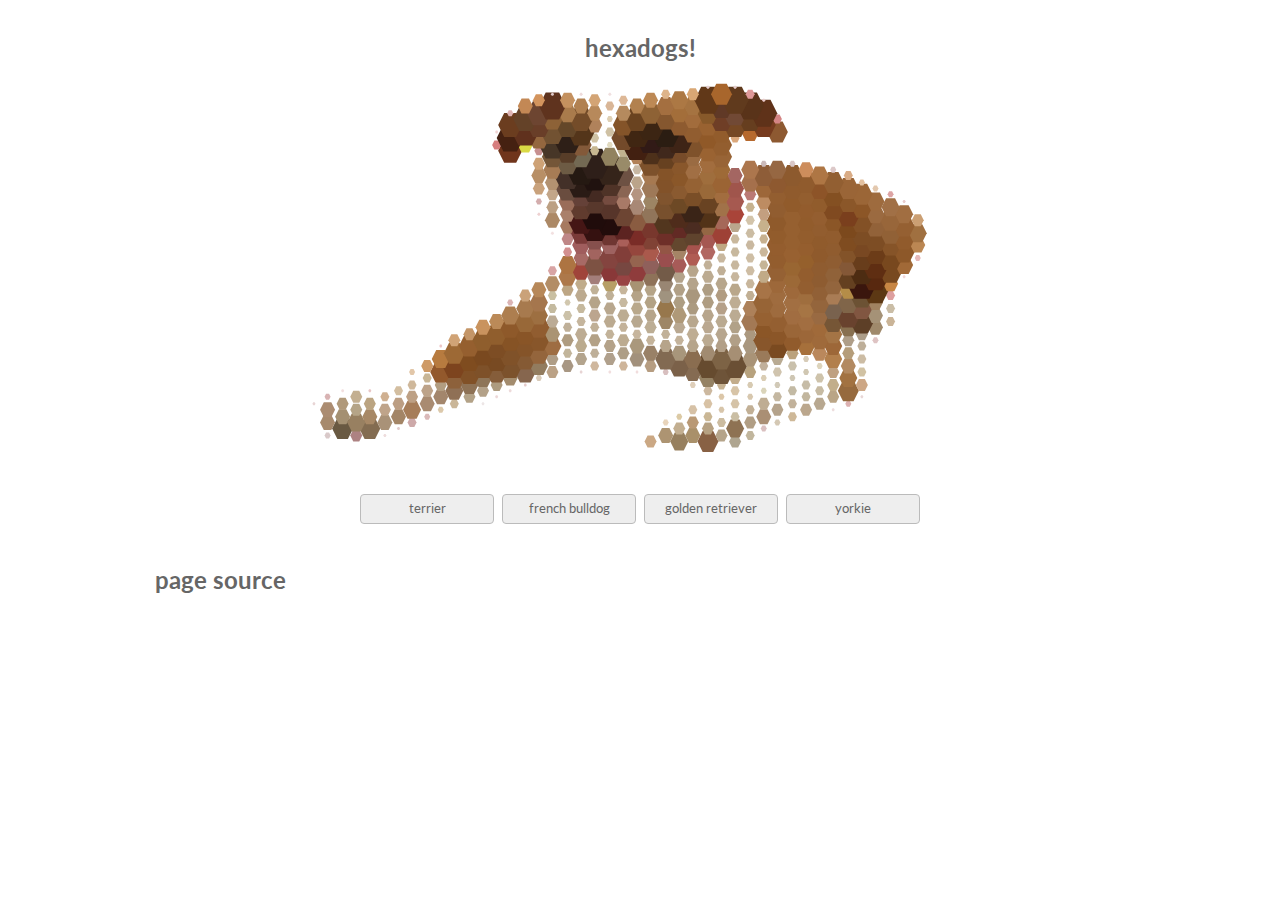
<file: examples/hexadogs.html>
<!DOCTYPE html>
<html>
  <head>
    <title>hexadogs! - pooch.js</title>
    <script type="text/javascript" src="../src/pooch.js"></script>
    <script type="text/javascript" src="data/hexadogs-data.js"></script>
  </head>

  <body onload="updateAttrs (1, 3, 1)">

    <link rel="stylesheet" type="text/css" href="http://fonts.googleapis.com/css?family=Lato" />
    <link rel="stylesheet" type="text/css" href="css/styles.css" />

    <div class="pooch-title">hexadogs!</div>
    
    <div class="pooch-stage"></div>

    <script type="text/javascript">

      var data1     = pooch.data ([pooch_img_data]).key ("uniqueID"),

          symbols1  = pooch.symbolGroup ("hex").data (data1)
                                               .easing ("easeOut")
                                               .drawStroke (false),

          chart1    = pooch.chart (".pooch-stage").symbolGroup ([symbols1])
                                                  .height (400)
                                                  .width (800)
                                                  .bounds ([34, 53, 0, 0]);

      function updateAttrs (index, sizeAdj, steps)
      {
        symbols1.x ("xPos" + index)
                .y ("yPos" + index)
                .width (function (sym, data) { 
                                               if (data["width" + index] <= 0) return 0; 
                                               else return data["width" + index] * sizeAdj; 
                                             })
                .height (function (sym, data) { 
                                                if (data["height" + index] <= 0) return 0; 
                                                else return data["height" + index] * sizeAdj; 
                                             })
                .drawFill (function (sym, data) { return data["width" + index] > 0; })
                .fillColor (function (sym, data) { return data["color" + index]; })
        chart1.draw (steps);
      }

    </script>

    <div class="pooch-button-container">
      <button class="pooch-button" onclick="updateAttrs (1, 3, 14)">terrier</button>
      <button class="pooch-button" onclick="updateAttrs (2, 2, 14)">french bulldog</button>
      <button class="pooch-button" onclick="updateAttrs (4, 2.5, 14)">golden retriever</button>
      <button class="pooch-button" onclick="updateAttrs (3, 2.2, 14)">yorkie</button>
    </div>

    <div class="pooch-title-source-code">page source</div>

    <div class="pooch-gist-container">
      <script src="https://gist.github.com/blueshirt/5015343.js"></script>
    </div>
    <style type="text/css">.gist-syntax .err { color:#000; background-color: #FFF; } </style>

  </body>
</html>
</file>
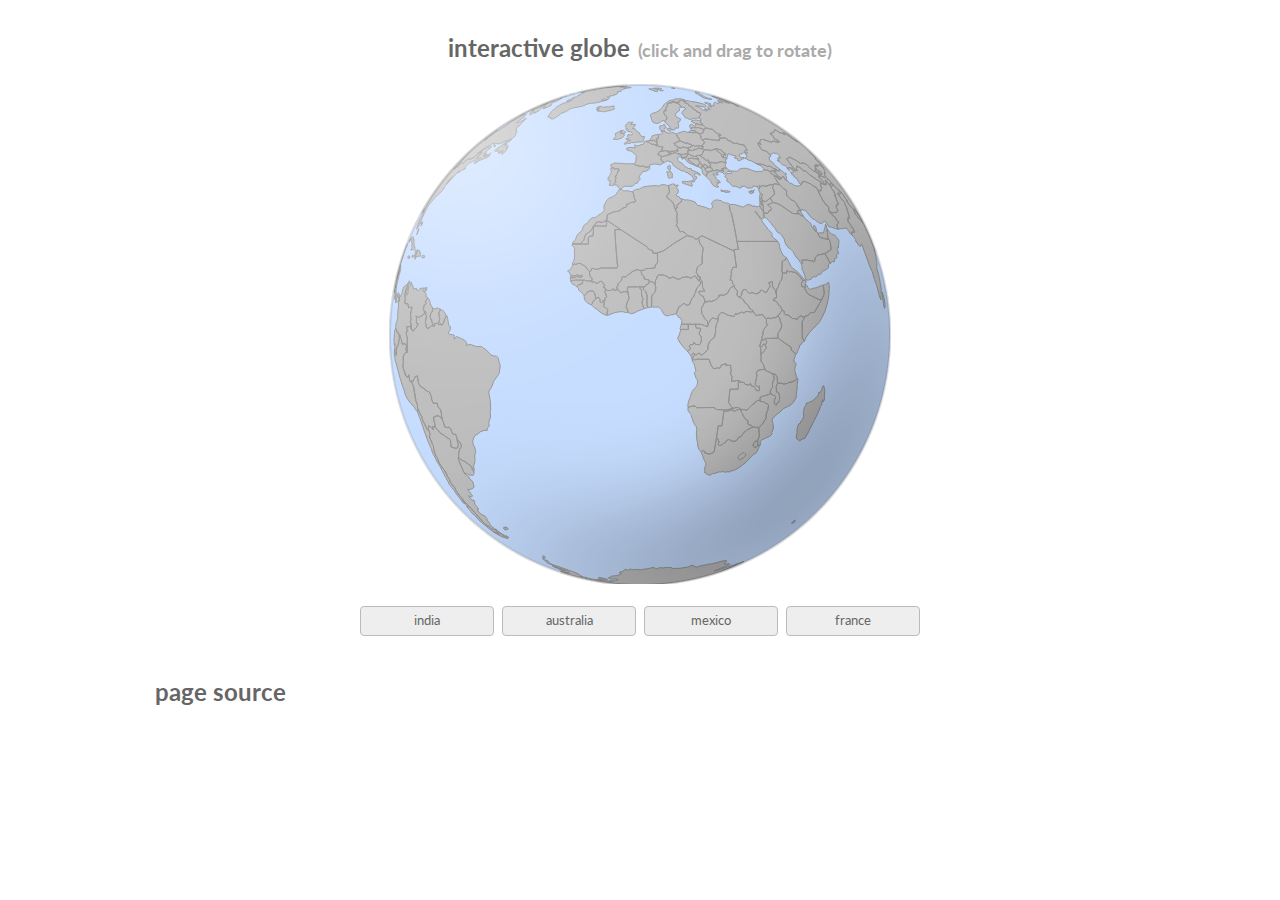
<file: examples/interactive-globe.html>
<!DOCTYPE html>
<html>
  <head>
    <title>interactive globe - pooch.js</title>
    <script type="text/javascript" src="../src/pooch.js"></script>
    <script type="text/javascript" src="./data/world-shapes.js"></script>
    <script type="text/javascript" src="./data/world-data.js"></script>
  </head>

  <body onload="adjustLayout()">

    <link rel="stylesheet" type="text/css" href="http://fonts.googleapis.com/css?family=Lato" />
    <link rel="stylesheet" type="text/css" href="css/styles.css" />

    <script id="popupLayout1" type="text/html">
      <div class="pooch-popup1">
        <div class="pooch-popup1-title">data.admin</div>
        <div class="pooch-popup1-prop" style="width:220px"><span style="font-weight:bold">data.continent</span> &nbsp;(data.economy)</div>
        <div class="pooch-popup1-divider"></div>
        <div class="pooch-popup1-prop">Population</div>
        <div class="pooch-popup1-val">exec {var popRnd = data.pop_est >> 0; pooch.helpers.formatNumber (popRnd)}</div>
        <div class="pooch-popup1-prop">Gross domestic product</div>
        <div class="pooch-popup1-val">exec {var gdpRnd = data.gdp_md_est >> 0; "$" + pooch.helpers.formatNumber (gdpRnd) + "M"}</div>
        <div class="pooch-popup1-prop" style="width:80px;">Income group</div>
        <div class="pooch-popup1-val" style="width:140px;">data.income_grp</div>
        <div class="pooch-popup1-heightAdj"></div>
      </div>
    </script>

    <div class="pooch-title" style="margin-bottom:24px">interactive globe<span style="font-size:18px;color:#AAA;"> &nbsp;(click and drag to rotate)</span></div>
    
    <div class="pooch-stage" style="height:500px"></div>

    <script type="text/javascript">

      var offsetLng   = 0,
          offsetLat   = 0,
          lastMouseX  = 0,
          lastMouseY  = 0,
          spinTime    = 0,
          spinDur     = 10,
          symCur      = null,
          isAnimating = false,
          initialPos  = { x: 0, y: 0 },
          mouseIsDown = false,
          radians     = Math.PI / 180;

          data1        = pooch.data ([pooch_world_shapes, pooch_world_data]).key ("adm0_a3"),

          popup1       = pooch.popup ("popupLayout1"),

          symbols1     = pooch.symbolGroup ("poly").data (data1)
                                                   .shapePoints ("polygons")
                                                   .fillColor ("190, 190, 190")
                                                   .strokeColor ("150,150,150")
                                                   .fillColorHighlight ("194, 171, 168")
                                                   .strokeColorHighlight ("130, 130, 130")
                                                   .strokeWidthHighlight (1)
                                                   .batch (true)
                                                   .layer ("back")
                                                   .popup (popup1),

          chart1       = pooch.chart (".pooch-stage").symbolGroup ([symbols1])
                                                     .height (500)
                                                     .width (800)
                                                     .projection (customOrtho)
                                                     .bounds ([1, 1.6, -1, -1.6]);

      function adjustLayout ()
      {
        chart1.mouseDown (onMouseDown);
        chart1.mouseMove (onMouseMove);
        pooch.fetch (document).mouseUp(function () { mouseIsDown = false; chart1.mouseIgnore (false); });
        pooch.fetch ("#pooch_back_chart0").css ({ "background-color": "#c6ddff" });
        pooch.fetch ("#pooch_main_chart0").css ({ "background-image": "url(./images/globe-cover.png)", "background-position": "center center" });
        setTimeout (chart1.draw, 500);
      }

      function onMouseDown (e)
      {
        lastMouseX  = e.localX;
        lastMouseY  = e.localY;
        chart1.mouseIgnore (true);
        popup1.hide ();
        mouseIsDown = true;
      }

      function onMouseMove (e)
      {
        if (mouseIsDown && !isAnimating)
        {
          var distX = (lastMouseX - e.localX) * 0.005;
          var distY = (lastMouseY - e.localY) * 0.005;

          if (distX || distY)
          {
            if (distX < 0) offsetLng      = offsetLng + distX > -3.15 ? offsetLng + distX : 3.15;
            else if (distX > 0) offsetLng = offsetLng + distX > -3.15 ? offsetLng + distX : 3.15;
            if (distY < 0) offsetLat      = offsetLat - distY < 0.8 ? offsetLat - distY : 0.8;
            else if (distY > 0) offsetLat = offsetLat - distY > -0.8 ? offsetLat - distY : -0.8;
            symbols1.fillColor ("190, 190, 190");
            chart1.draw ();
          }

          lastMouseX = e.localX;
          lastMouseY = e.localY;
        }
      }

      function spinToLocation (endX, endY, sym)
      {
        function spin (startX, startY, endX, endY)
        {
          if (spinTime <= spinDur)
          {
            offsetLng = pooch.helpers.valueTween (startX, endX, spinTime, spinDur, "easeOut");
            offsetLat = pooch.helpers.valueTween (startY, endY, spinTime, spinDur, "easeOut");
            symbols1.fillColor (function (sym, data) { return data.adm0_a3 === symCur ? "194, 171, 168" : "190, 190, 190" });
            chart1.draw ();
            spinTime++;
            setTimeout (function () { spin (startX, startY, endX, endY); }, 50);
          }
          else
          {
            isAnimating = false;
            spinTime    = 0;
            chart1.mouseIgnore (false);
          }
        }

        if (!isAnimating)
        {
          symCur      = sym;
          isAnimating = true;
          chart1.mouseIgnore (true);
          spin (offsetLng, offsetLat, endX, endY);
        }
      }

      function customOrtho (x, y, initial)
      {
        var ratio     = 58,
            radius    = 6371,
            distMax   = 10000,
            lat       = y / ratio,
            lng       = x / ratio,
            projX     = Math.cos (lat) * Math.sin (lng  - offsetLng),
            projY     = Math.cos (offsetLat) * Math.sin (lat) - Math.sin (offsetLat) * Math.cos (lat) * Math.cos (lng  - offsetLng),
            destLat   = (y - offsetLat * ratio) * radians,
            destLon   = (x - (offsetLng * ratio)) * radians,
            latRadOff = (offsetLat * ratio) * radians,
            latRad    = y * radians,
            ang       = Math.sin (destLat / 2) * Math.sin (destLat / 2) + Math.sin (destLon / 2) * Math.sin (destLon / 2) * Math.cos (latRadOff) * Math.cos (latRad),
            cir       = 2 * Math.atan2 (Math.sqrt (ang), Math.sqrt (1 - ang)),
            dist      = radius * cir;
        initialPos    = initial ? null : initialPos;

        if (dist > distMax)
        {
          if (initialPos !== null)
          {
            projX = initialPos.x;
            projY = initialPos.y;
          }
          else
          {
            if (projX < 0)
            {
              projX = -2;
              if (projY <= 0) projY = -2;
              else projY = 2;
            }
            if (projX > 0)
            {
              projX = 2;
              if (projY <= 0) projY = -2;
              else projY = 2;
            }
            initialPos = { x: projX, y: projY };
          }
        }

        return { x: projX, y: projY };
      }

    </script>

    <div class="pooch-button-container">
      <button class="pooch-button" onclick="spinToLocation (1.325, 0.425, 'IND')">india</button>
      <button class="pooch-button" onclick="spinToLocation (2.315, -0.465, 'AUS')">australia</button>
      <button class="pooch-button" onclick="spinToLocation (-1.634, 0.35, 'MEX')">mexico</button>
      <button class="pooch-button" onclick="spinToLocation (0.03, 0.7, 'FRA')">france</button>
    </div>

    <div class="pooch-title-source-code">page source</div>

    <div class="pooch-gist-container">
      <script src="https://gist.github.com/blueshirt/5000872.js"></script>
    </div>
    <style type="text/css">.gist-syntax .err { color:#000; background-color: #FFF; } </style>

  </body>

</html>
</file>
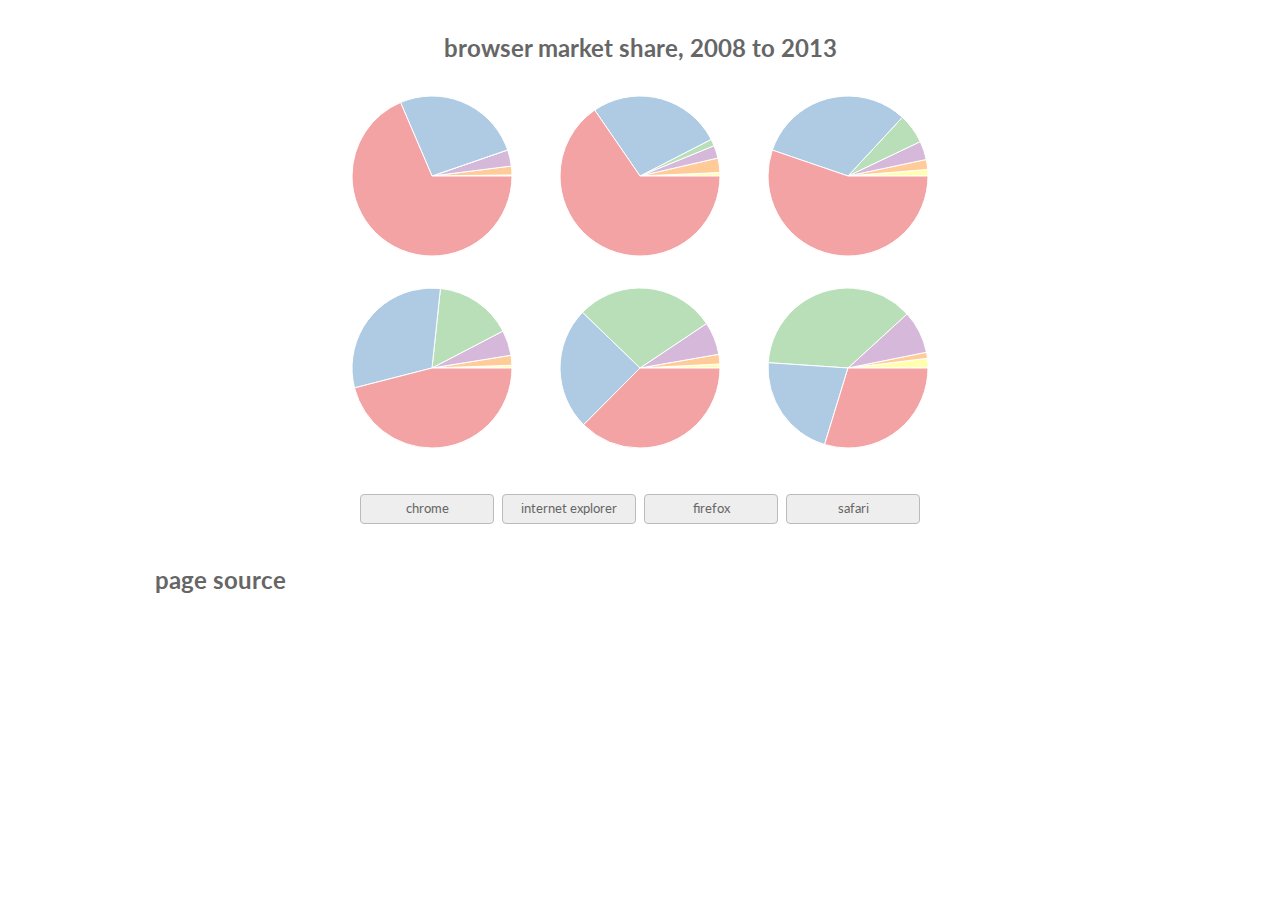
<file: examples/pie_multi.html>
<!DOCTYPE html>
<html>
  <head>
    <title>multiple pie charts - pooch.js</title>
    <script type="text/javascript" src="../src/pooch.js"></script>
  </head>

  <body onload="chart1.draw ()">
    
    <link rel="stylesheet" type="text/css" href="http://fonts.googleapis.com/css?family=Lato" />
    <link rel="stylesheet" type="text/css" href="css/styles.css" />

    <script id="popupLayout1" type="text/html">
      <div class="pooch-popup1">
        <div class="pooch-popup1-title">data.browser</div>
        <div class="pooch-popup1-prop">Market share in exec { findCurrYear () } </div>
        <div class="pooch-popup1-val">data["share" + findCurrYear ()]%</div>
        <div class="pooch-popup1-heightAdj"></div>
      </div>
    </script>

    <div class="pooch-title">browser market share, 2008 to 2013</div>
    
    <div class="pooch-stage"></div>

    <script type="text/javascript">

      var pieChartData = { browser:  ["IE", "Firefox", "Chrome", "Safari", "Opera", "Other"],
                           share2008: [68.57,  26.14, 0, 3.3, 1.78,  0.21],
                           share2009: [65.41, 27.03, 1.38, 2.57, 2.92, 0.7],
                           share2010: [55.25, 31.64, 6.04, 3.76, 2, 1.31],
                           share2011: [46, 30.68, 15.68, 5.09, 2, 0.55],
                           share2012: [37.45, 24.78, 28.4, 6.62, 1.95, 0.79],
                           share2013: [29.73,  21.33, 37.15, 8.63, 1.22, 1.94],
                           color:     ["228, 26, 28", "55, 126, 184", "77, 175, 74", "152, 78, 163", "255, 127, 0", "255, 255, 51"]
                         },
          data1        = pooch.data ([pieChartData]).key ("browser"),
          popup1       = pooch.popup ("popupLayout1"),
          pieCharts    = [],
          pieVars      = ["share2008", "share2009", "share2010", "share2011", "share2012", "share2013"],
          pieXPos      = [24, 50, 76, 24, 50, 76],
          pieYPos      = [74, 74, 74, 26, 26, 26],
          i            = pieVars.length;

      while (i--)
      {
        var pie = pooch.helpers.pieChart (pieVars[i]);

        pieCharts[i] = pooch.symbolGroup ("custom").data (data1)
                                                   .x (pieXPos[i])
                                                   .y (pieYPos[i])
                                                   .size (80)
                                                   .fillColor (function (sym, data) { return data.color; })
                                                   .fillColorHighlight (function (sym, data) { return data.color; })
                                                   .fillOpacity (0.4)
                                                   .fillOpacityHighlight (0.7)
                                                   .easing ("easeInOut")
                                                   .popup (popup1)
                                                   .strokeOpacityHighlight (0.7)
                                                   .customShape (pie);
      }

      var chart1 = pooch.chart (".pooch-stage").symbolGroup (pieCharts)
                                               .height (400)
                                               .width (800)
                                               .bounds ([100, 100, 0, 0]);
      function findCurrYear ()
      {
        return chart1.activeSymbol ().symbolGroup.customShape ().field ().substr (5, 9);
      }

      function updateAttrs (id)
      {
        var i = pieVars.length;

        while (i--)
        {
          pieCharts[i].size (function (sym, data) { if (data.browser === id) return 90; else return 80 })
                      .fillOpacity (function (sym, data) { if (data.browser === id) return 0.7; else return 0.4 });
        }
        chart1.draw (20);
      }

    </script>

    <div class="pooch-button-container">
      <button class="pooch-button" onclick="updateAttrs('Chrome')">chrome</button>
      <button class="pooch-button" onclick="updateAttrs ('IE')">internet explorer</button>
      <button class="pooch-button" onclick="updateAttrs ('Firefox')">firefox</button>
      <button class="pooch-button" onclick="updateAttrs ('Safari')">safari</button>
    </div>

    <div class="pooch-title-source-code">page source</div>

    <div class="pooch-gist-container">
      <script src="https://gist.github.com/blueshirt/5060333.js"></script>
    </div>
    <style type="text/css">.gist-syntax .err { color:#000; background-color: #FFF; } </style>

  </body>
</html>
</file>
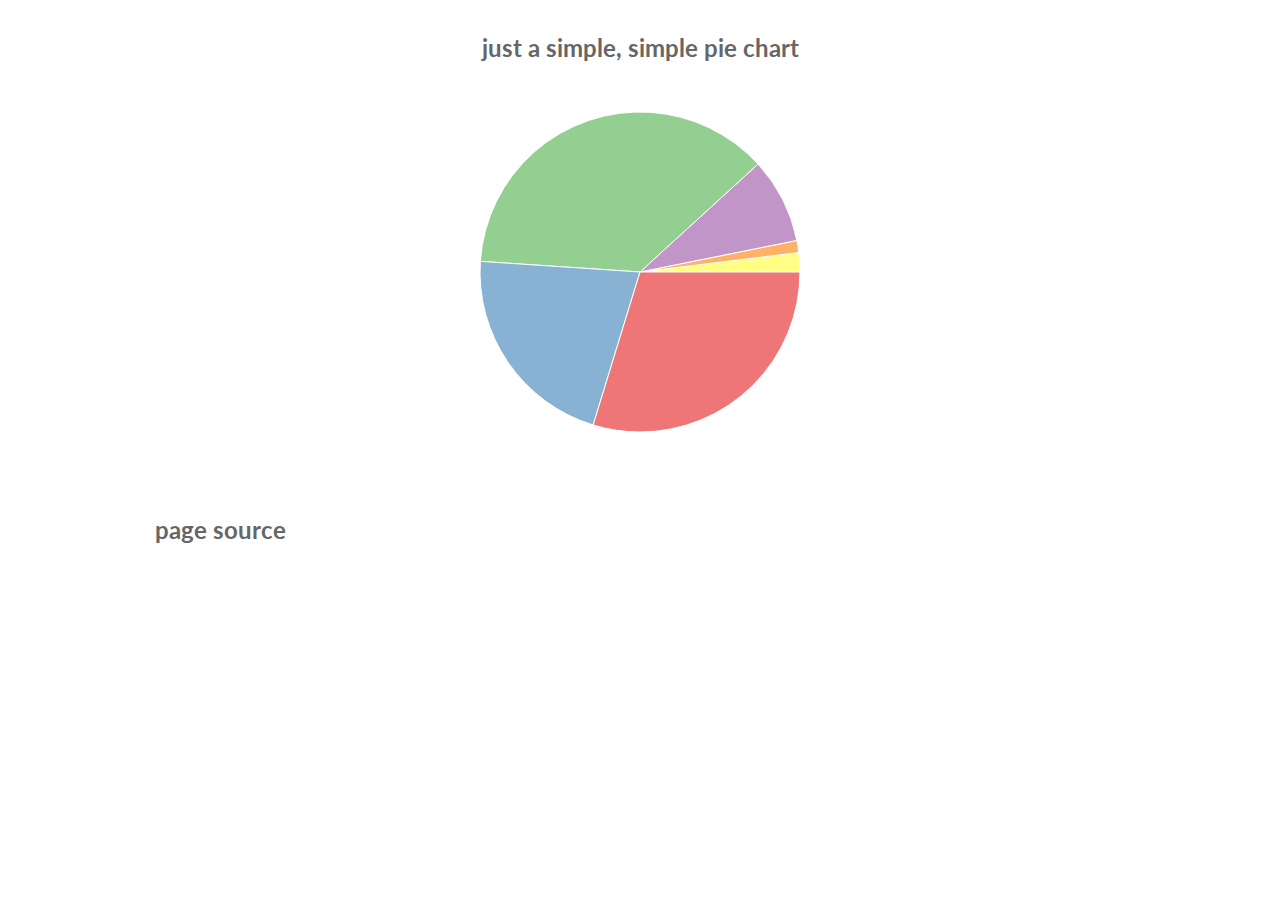
<file: examples/pie_simple.html>
<!DOCTYPE html>
<html>
  <head>
    <title>simple, simple pie chart - pooch.js</title>
    <script type="text/javascript" src="../src/pooch.js"></script>
  </head>
  <body onload="chart1.draw ()">
    <link rel="stylesheet" type="text/css" href="http://fonts.googleapis.com/css?family=Lato" />
    <link rel="stylesheet" type="text/css" href="css/styles.css" />
    <div class="pooch-title">just a simple, simple pie chart</div>
    <div class="pooch-stage"></div>
    <script type="text/javascript">

      var pieChartData = { category:  ["IE", "Firefox", "Chrome", "Safari", "Opera", "Other"],
                           share2013: [29.73,  21.33, 37.15, 8.63, 1.22, 1.94],
                           color:     ["228, 26, 28", "55, 126, 184", "77, 175, 74", "152, 78, 163", "255, 127, 0", "255, 255, 51"]
                         },
          data1        = pooch.data ([pieChartData]).key ("category"),
          pieShape1    = pooch.helpers.pieChart ("share2013"),
          symbol1      = pooch.symbolGroup ("custom").data (data1)
                                                     .x (50)
                                                     .y (50)
                                                     .size (160)
                                                     .fillColor (function (sym, data) { return data.color; })
                                                     .fillOpacity (0.6)
                                                     .customShape (pieShape1),
          chart1       = pooch.chart (".pooch-stage").symbolGroup ([symbol1])
                                                     .height (400)
                                                     .width (800)
                                                     .bounds ([100, 100, 0, 0]);
    </script>

    <div class="pooch-title-source-code">page source</div>

    <div class="pooch-gist-container">
      <script src="https://gist.github.com/blueshirt/5054644.js"></script>
    </div>
    <style type="text/css">.gist-syntax .err { color:#000; background-color: #FFF; } </style>

  </body>
</html>
</file>
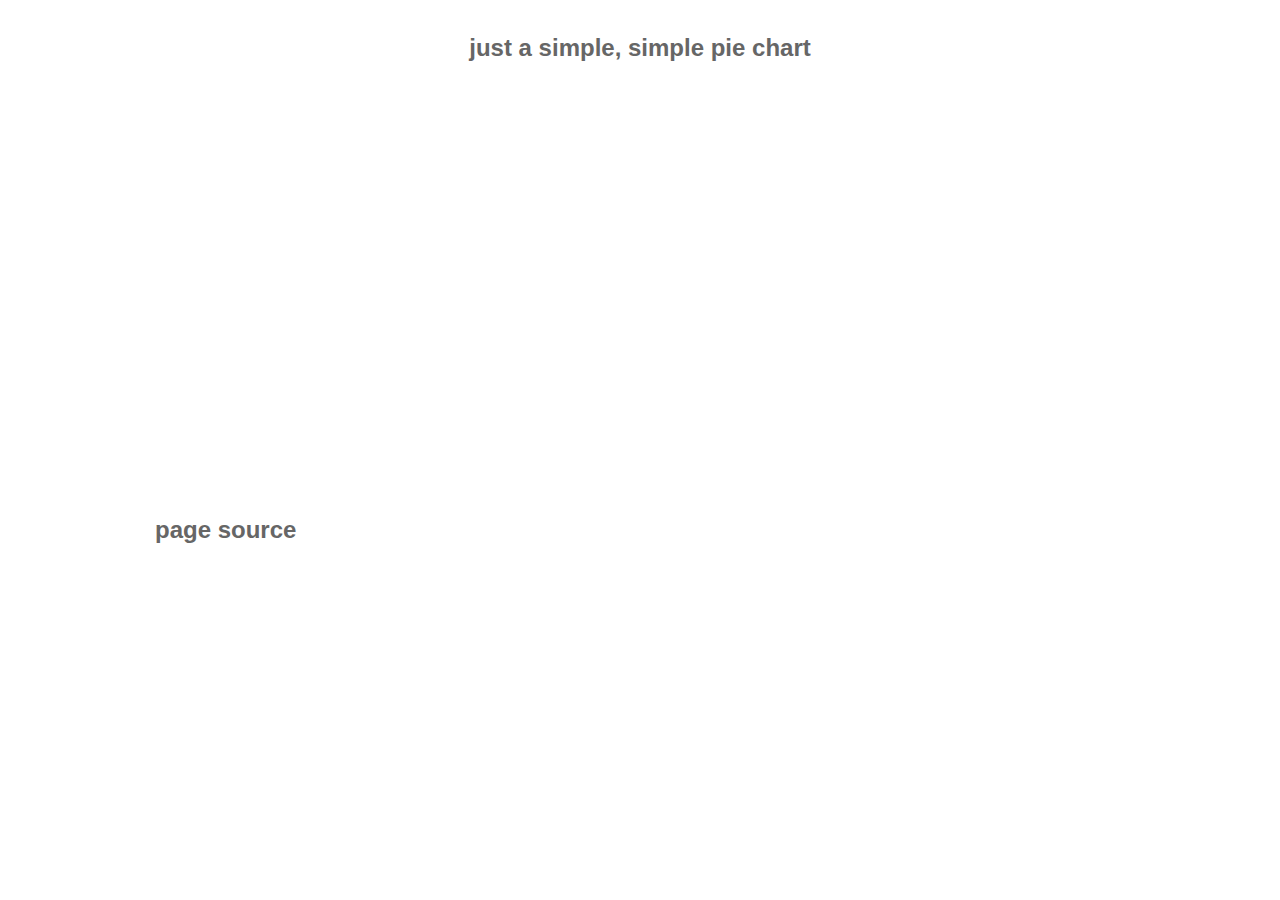
<file: examples/simple_pie.html>
<!DOCTYPE html>
<html>
  <head>
    <title>simple, simple pie chart - pooch.js</title>
    <script type="text/javascript" src="../src/pooch.js"></script>
  </head>
  <body onload="chart1.draw ()">
    <link rel="stylesheet" type="text/css" href="css/styles.css" />
    <div class="pooch-title">just a simple, simple pie chart</div>
    <div class="pooch-stage"></div>
    <script type="text/javascript">

      var pieChartData = { category:  ["IE", "Firefox", "Chrome", "Safari", "Opera", "Other"],
                           share2013: [29.73,  21.33, 37.15, 8.63, 1.22, 1.94],
                           color:     ["228, 26, 28", "55, 126, 184", "77, 175, 74", "152, 78, 163", "255, 127, 0", "255, 255, 51"]
                         },
          data1        = pooch.data ([pieChartData]).key ("category"),
          pieShape1    = pooch.helpers.pieChart ("share2013"),
          symbol1      = pooch.symbols ("custom").data (data1)
                                                 .x (50)
                                                 .y (50)
                                                 .size (160)
                                                 .fillColor (function (sym, data) { return data.color; })
                                                 .fillOpacity (0.6)
                                                 .customShape (pieShape1),
          chart1       = pooch.chart (".pooch-stage").symbols ([symbol1])
                                                     .height (400)
                                                     .width (800)
                                                     .bounds ([100, 100, 0, 0]);
    </script>

    <div class="pooch-title-source-code">page source</div>

    <div class="pooch-gist-container">
      <script src="https://gist.github.com/blueshirt/5054644.js"></script>
    </div>
    <style type="text/css">.gist-syntax .err { color:#000; background-color: #FFF; } </style>

  </body>
</html>
</file>
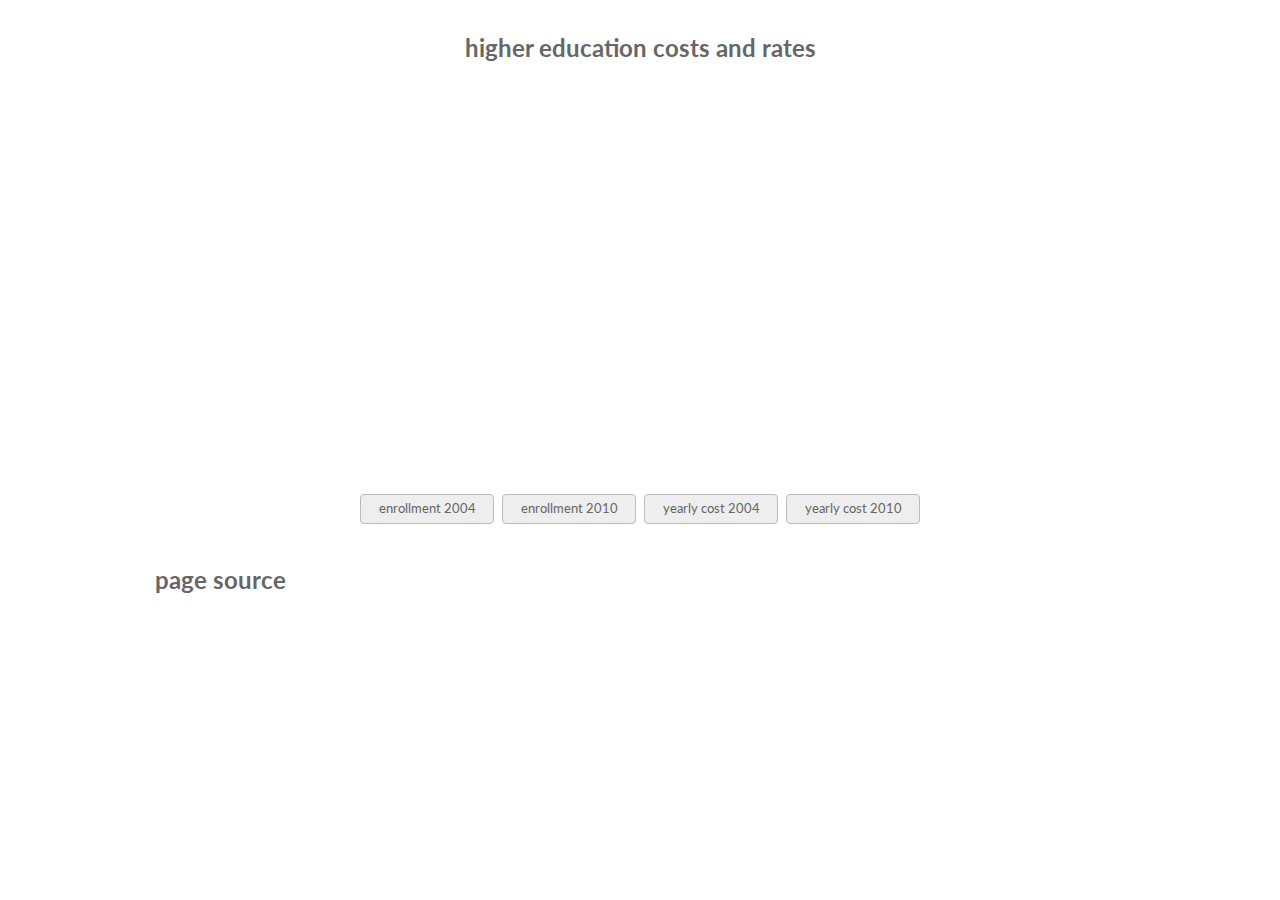
<file: examples/slippy_google.html>
<!DOCTYPE html>
<html>

  <head>
    <title>slippy google - pooch.js</title>
    <script type="text/javascript" src="../src/pooch.js"></script>
    <script type="text/javascript" src="data/school-data-attrs.js"></script>
    <script type="text/javascript" src="data/school-data-locations.js"></script>
  </head>

  <body onload="map1.draw()">

    <link rel="stylesheet" type="text/css" href="http://fonts.googleapis.com/css?family=Lato" />
    <link rel="stylesheet" type="text/css" href="css/styles.css" />

    <script id="popupLayout" class="popup-layout" type="text/html">
      <div class="pooch-popup1">
        <div class="pooch-popup1-title">data.name</div>
        <div class="pooch-popup1-prop">exec { if ("data.sector" === "priv") "Private"; else "Public"; } institution</div>
        <div class="pooch-popup1-divider"></div>
        <div class="pooch-popup1-prop">exec { popupLabel }</div>
        <div class="pooch-popup1-val">exec {pooch.helpers.formatNumber (data[popupDataKey])}</div>
        <div class="pooch-popup1-heightAdj"></div>
      </div>
    </script>

    <script id="pooch-zoom-layout" type="text/html">
      <div class="pooch-zoom-container">
        <div class="pooch-zoom-reset"></div>
        <div class="pooch-zoom-zoomIn"></div>
        <div class="pooch-zoom-slider">
          <div class="pooch-zoom-handle"></div>
        </div>
        <div class="pooch-zoom-zoomOut"></div>
      </div>
    </script>

    <div class="pooch-title">higher education costs and rates</div>
    
    <div class="pooch-stage"></div>

    <script type="text/javascript">

      var popupLabel    = "Enrollment in 2004",
          popupDataKey  = "fall_enroll_2004";

      var data1         = pooch.data ([school_data_attrs, school_data_locations]).key ("unique_id");

      var popup1        = pooch.popup ("popupLayout");

      var zoomControl1  = pooch.zoomControl ("pooch-zoom-layout").reset (".pooch-zoom-reset")
                                                                 .zoomIn (".pooch-zoom-zoomIn")
                                                                 .zoomOut (".pooch-zoom-zoomOut")
                                                                 .handle (".pooch-zoom-handle")
                                                                 .slider (".pooch-zoom-slider")
                                                                 .top (10)
                                                                 .left (10);

      var symbols1      = pooch.symbolGroup ("circle").data (data1)
                                                      .lat ("lat")
                                                      .lng ("lng")
                                                      .size (function (sym, data) { return adjustSize (data, "fall_enroll_2004"); })
                                                      .easing ("linear")
                                                      .fillOpacity (0.5)
                                                      .fillOpacityHighlight (0.7)
                                                      .fillColor (function (sym, data) { if (data.sector !== "pub") return "241,110,0"; else return "50,96,174"; })
                                                      .fillColorHighlight (function (sym, data) { if (data.sector !== "pub") return "241,110,0"; else return "50,96,174"; })
                                                      .strokeOpacity (0.5)
                                                      .strokeOpacityHighlight (0.9)
                                                      .strokeColorHighlight ("255,255,255")
                                                      .sort ("size")
                                                      .popup (popup1);

      var map1          = pooch.map (".pooch-stage")
                               .api ("google")
                               .symbolGroup ([symbols1])
                               .defaultView ({ lat: 37.090238, lng: -95.7129, zoom: 4 })
                               .zoomControl (zoomControl1);

      function adjustSize (data, attribute)
      {
        var mapZoom    = map1 ? map1.zoom () : 4, //map1 ? map1.zoom () : 4;
            adjForZoom = 16 - mapZoom,
            scaleDown  = (data[attribute] / 200) / adjForZoom,
            size       = scaleDown < 5 ? 5 : scaleDown;
        return size;
      }                 

      function selectAttr (attribute, label)
      {
        popupLabel   = label;
        popupDataKey = attribute;
        symbols1.size (function (sym, data) { return adjustSize (data, attribute); })
                .sort ("size");
        map1.draw (10);
      }

    </script>

    <div class="pooch-button-container">
      <button class="pooch-button" onclick="selectAttr ('fall_enroll_2004', 'Enrollment in 2004')">enrollment 2004</button>
      <button class="pooch-button" onclick="selectAttr ('fall_enroll_2010', 'Enrollment in 2010')">enrollment 2010</button>
      <button class="pooch-button" onclick="selectAttr ('year_cost_2004', 'Cost in 2004')">yearly cost 2004</button>
      <button class="pooch-button" onclick="selectAttr ('year_cost_2010', 'Cost in 2010')">yearly cost 2010</button>
    </div>

    <div class="pooch-title-source-code">page source</div>

    <div class="pooch-gist-container">
      <script src="https://gist.github.com/blueshirt/4969250.js"></script>
    </div>
    <style type="text/css">.gist-syntax .err { color:#000; background-color: #FFF; } </style>

  </body>

</html>
</file>
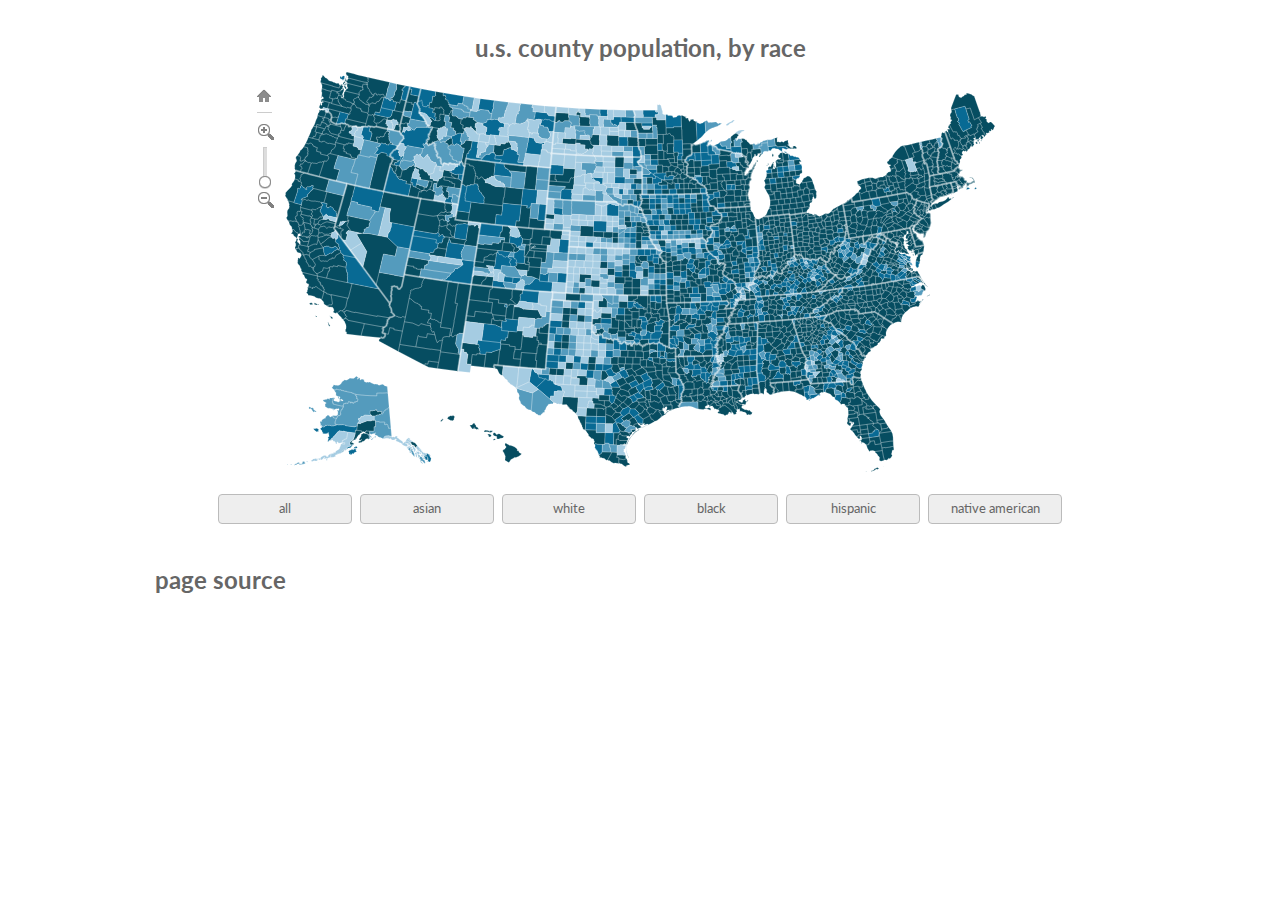
<file: examples/thematic_counties.html>
<!DOCTYPE html>
<html>
  <head>
    <title>thematic counties - pooch.js</title>
    <script type="text/javascript" src="../src/pooch.js"></script>
    <script type="text/javascript" src="data/counties-shapes.js"></script>
    <script type="text/javascript" src="data/counties-data.js"></script>
    <script type="text/javascript" src="data/states-lines.js"></script>
  </head>

  <body onload="chart1.draw()">
    
    <link rel="stylesheet" type="text/css" href="http://fonts.googleapis.com/css?family=Lato" />
    <link rel="stylesheet" type="text/css" href="css/styles.css" />

    <script id="popupLayout1" type="text/html">
      <div class="pooch-popup1">
        <div class="pooch-popup1-title">data.CTYNAME, data.STNAME</div>
        <div class="pooch-popup1-divider"></div>
        <div class="pooch-popup1-head">exec {groupPopup.label} population</div>
        <div class="pooch-popup1-prop">Males</div>
        <div class="pooch-popup1-val">exec {pooch.helpers.formatNumber (data[groupPopup.male])}</div>
        <div class="pooch-popup1-prop">Females</div>
        <div class="pooch-popup1-val">exec {pooch.helpers.formatNumber (data[groupPopup.female])}</div>
        <div class="pooch-popup1-prop">Total</div>
        <div class="pooch-popup1-val">exec { var total = data[groupPopup.male] + data[groupPopup.male]; pooch.helpers.formatNumber (total) }</div>
        <div class="pooch-popup1-heightAdj"></div>
      </div>
    </script>

    <script id="pooch-zoom-layout" type="text/html">
      <div class="pooch-zoom-container">
        <div class="pooch-zoom-reset"></div>
        <div class="pooch-zoom-zoomIn"></div>
        <div class="pooch-zoom-slider">
          <div class="pooch-zoom-handle"></div>
        </div>
        <div class="pooch-zoom-zoomOut"></div>
      </div>
    </script>
    
    <div class="pooch-title">u.s. county population, by race</div>
    
    <div class="pooch-stage"></div>

    <script type="text/javascript">

      var groupsFill  = ["165, 204, 226", "84, 155, 189", "8, 106, 148", "6, 77, 97"],
          groupLen    = groupsFill.length,
          groupPopup  = { male: "TOT_MALE", female: "TOT_FEMALE", label: "Total"},
          limits      = [5000, 10000, 20000];

      var zoomControl1  = pooch.zoomControl ("pooch-zoom-layout").reset (".pooch-zoom-reset")
                                                                 .zoomIn (".pooch-zoom-zoomIn")
                                                                 .zoomOut (".pooch-zoom-zoomOut")
                                                                 .handle (".pooch-zoom-handle")
                                                                 .slider (".pooch-zoom-slider")
                                                                 .top (10)
                                                                 .left (10);

      var data1     = pooch.data ([counties_shapes, counties_data]).key ("FIPS");

      var data2     = pooch.data ([states_lines]).key ("uniqueID");

      var popup1    = pooch.popup ("popupLayout1");

      var symbols1  = pooch.symbolGroup ("poly").data (data1)
                                                .shapePoints ("polygons")
                                                .fillColor (function (sym, data) { return groupClasses (data.TOT_MALE, data.TOT_FEMALE); })
                                                .strokeOpacity (0.2)
                                                .drawFillHighlight (false)
                                                .strokeColorHighlight ("255, 255, 255")
                                                .strokeWidthHighlight (2)
                                                .batch (true)
                                                .popup (popup1);

      var symbols2  = pooch.symbolGroup ("poly").data (data2)
                                                .shapePoints ("polylines")
                                                .drawFill (false)
                                                .strokeOpacity (0.4)
                                                .strokeWidth (2)
                                                .interactive (false);

      var chart1    = pooch.chart (".pooch-stage").symbolGroup ([symbols1, symbols2])
                                                  .height (400)
                                                  .width (800)
                                                  .zoomSteps (10)
                                                  .bounds (symbols1)
                                                  .zoomControl (zoomControl1);

      function groupClasses (male, female) 
      {
        var i     = groupLen,
            total = male + female;

        while (i--) if (i > 0 && total > limits[i - 1]) return groupsFill[i];
        return groupsFill[0];
      }                       

      function filterRace (race)
      {
        switch (race)
        {
          case "all":
            symbols1.fillColor (function (sym, data) { return groupClasses (data.TOT_MALE, data.TOT_FEMALE); });
            groupPopup = { male: "TOT_MALE", female: "TOT_FEMALE", label: "Total"};
            break;
          case "asian":
            symbols1.fillColor (function (sym, data) { return groupClasses (data.AA_MALE, data.AA_FEMALE); });
            groupPopup = { male: "AA_MALE", female: "AA_FEMALE", label: "Asian"};
            break;
          case "white":
            symbols1.fillColor (function (sym, data) { return groupClasses (data.WA_MALE, data.WA_FEMALE); });
            groupPopup = { male: "WA_MALE", female: "WA_FEMALE", label: "White"};
            break;
          case "black":
            symbols1.fillColor (function (sym, data) { return groupClasses (data.BA_MALE, data.BA_FEMALE); });
            groupPopup = { male: "BA_MALE", female: "BA_FEMALE", label: "Black"};
            break;
          case "hispanic":
            symbols1.fillColor (function (sym, data) { return groupClasses (data.H_MALE, data.H_FEMALE); });
            groupPopup = { male: "H_MALE", female: "H_FEMALE", label: "Hispanic"};
            break;
          case "native american":
            symbols1.fillColor (function (sym, data) { return groupClasses (data.IA_MALE, data.IA_FEMALE); });
            groupPopup = { male: "IA_MALE", female: "IA_FEMALE", label: "Native American"};
            break;
          default:
            symbols1.fillColor ("180, 180, 180");;
        }

        chart1.draw ();
      }

    </script>

    <div class="pooch-button-container">
      <button class="pooch-button" onclick="filterRace ('all')">all</button>
      <button class="pooch-button" onclick="filterRace ('asian')">asian</button>
      <button class="pooch-button" onclick="filterRace ('white')">white</button>
      <button class="pooch-button" onclick="filterRace ('black')">black</button>
      <button class="pooch-button" onclick="filterRace ('hispanic')">hispanic</button>
      <button class="pooch-button" onclick="filterRace ('native american')">native american</button>
    </div>

    <div class="pooch-title-source-code">page source</div>

    <div class="pooch-gist-container">
      <script src="https://gist.github.com/blueshirt/4962256.js"></script>

    </div>
    <style type="text/css">.gist-syntax .err { color:#000; background-color: #FFF; } </style>

  </body>

</html>
</file>
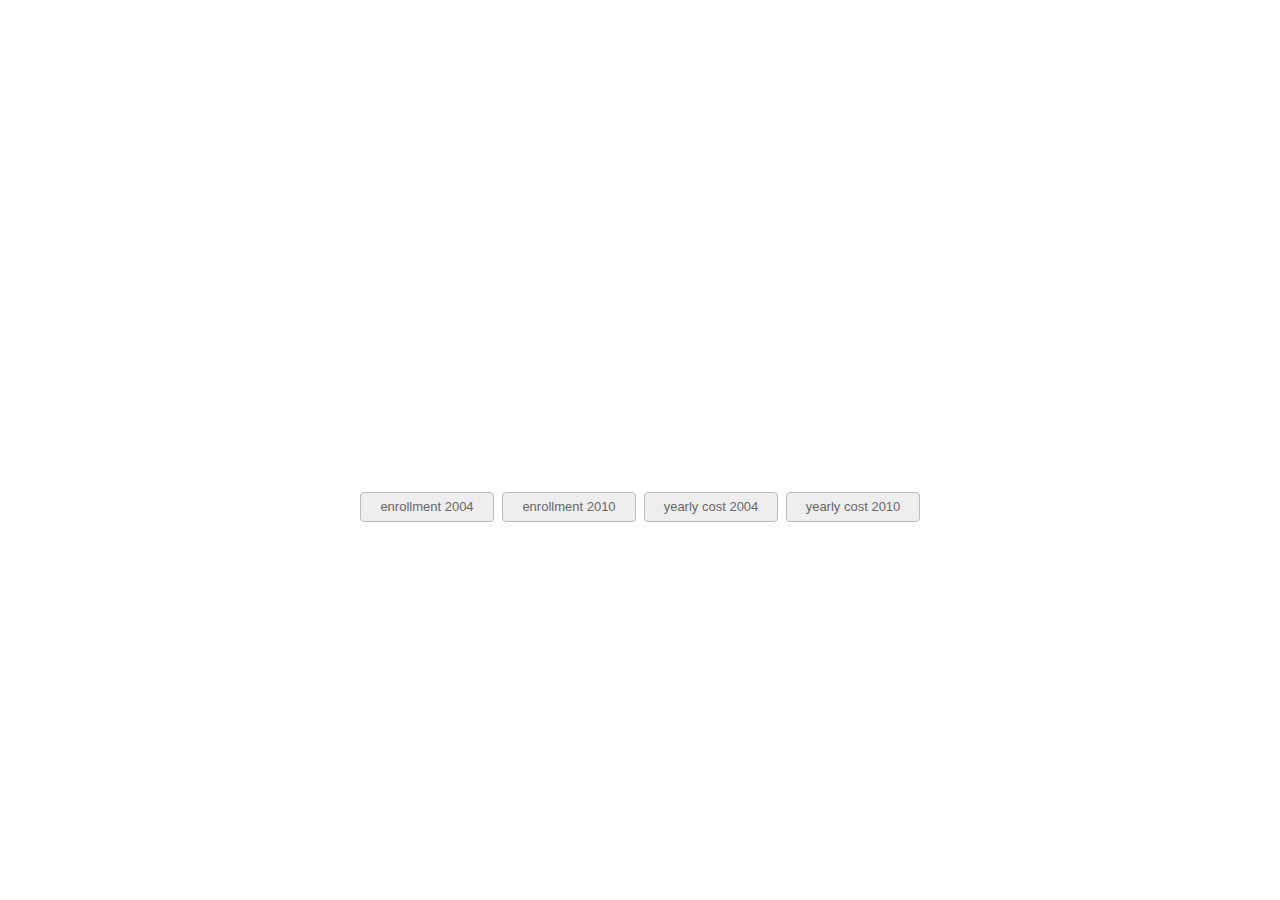
<file: examples/thematic_states.html>
<!DOCTYPE html>
<html>
  <head>
    <script type="text/javascript" src="../src/pooch.js"></script>
    <script type="text/javascript" src="data/school-data-attrs.js"></script>
    <script type="text/javascript" src="data/school-data-locations.js"></script>
    <script type="text/javascript" src="data/states.js"></script>
  </head>

  <body onload="chart1.draw()">

    <link rel="stylesheet" type="text/css" href="css/styles.css" />

    <script id="popupLayout1" class="popup-layout" type="text/html">
      <div class="pooch-popup1">data[uniqueID]</div>
    </script>

    <script id="popupLayout2" class="popup-layout" type="text/html">
      <div class="pooch-popup1">
        <div class="pooch-popup1-title">data.name</div>
        <div class="pooch-popup1-prop">exec { if ("data.sector" === "priv") "Private"; else "Public"; } institution</div>
        <div class="pooch-popup1-divider"></div>
        <div class="pooch-popup1-prop">exec { popupLabel }</div>
        <div class="pooch-popup1-val">exec {pooch.helpers.formatNumber (data[popupDataKey])}</div>
        <div class="pooch-popup1-heightAdj"></div>
      </div>
    </script>

    <script id="pooch-zoom-layout" type="text/html">
      <div class="pooch-zoom-container">
        <div class="pooch-zoom-reset"></div>
        <div class="pooch-zoom-zoomIn"></div>
        <div class="pooch-zoom-slider">
          <div class="pooch-zoom-handle"></div>
        </div>
        <div class="pooch-zoom-zoomOut"></div>
      </div>
    </script>
    <br><br><br>
    
    <div class="pooch-stage"></div>

    <script type="text/javascript">

      var zoomControl1  = pooch.zoomControl ("pooch-zoom-layout").reset (".pooch-zoom-reset")
                                                                 .zoomIn (".pooch-zoom-zoomIn")
                                                                 .zoomOut (".pooch-zoom-zoomOut")
                                                                 .handle (".pooch-zoom-handle")
                                                                 .slider (".pooch-zoom-slider")
                                                                 .top (10)
                                                                 .left (10);

      var data1     = pooch.data ([states_shapes]).key ("uniqueID");

      var data2     = pooch.data ([school_data_attrs]).key ("unique_id");

      var popup1    = pooch.popup ("popupLayout1");

      var popup2    = pooch.popup ("popupLayout2");

      var symbols1  = pooch.symbols ("poly").data (data1)
                                            .shapePoints ("polygons")
                                            .fillColor ("150, 186, 203")
                                            .fillColorHighlight ("167, 207, 227")
                                            .strokeColorHighlight ("255, 255, 255")
                                            .strokeWidthHighlight (2)
                                            .layer ("back")
                                            .batch (true)
                                            .popup (popup1);

      var symbols2      = pooch.symbols ("circle").data (data2)
                                                  .x ("posx")
                                                  .y ("posy")
                                                  .size (function (sym, data) { return adjustSize (data, "fall_enroll_2004"); })
                                                  .easing ("linear")
                                                  .fillOpacity (0.5)
                                                  .fillOpacityHighlight (0.7)
                                                  .fillColor (function (sym, data) { if (data.sector !== "pub") return "241,110,0"; else return "50,96,174"; })
                                                  .fillColorHighlight (function (sym, data) { if (data.sector !== "pub") return "241,110,0"; else return "50,96,174"; })
                                                  .strokeOpacity (0.5)
                                                  .strokeOpacityHighlight (0.9)
                                                  .strokeColorHighlight ("255,255,255")
                                                  .sort ()
                                                  .popup (popup2);

      var chart1    = pooch.chart (".pooch-stage").symbols ([symbols1])
                                                  .height (400)
                                                  .width (800)
                                                  .bounds (symbols1)
                                                  .zoomControl (zoomControl1);

      function adjustSize (data, attribute)
      {
        var chartZoom  = chart1 ? chart1.zoomLevels()[chart1.zoom ()] : 4;
            adjForZoom = 16 - chartZoom,
            scaleDown  = (data[attribute] / 200) / adjForZoom,
            size       = scaleDown < 5 ? 5 : scaleDown;
        return size;
      }                        

      function selectAttr (attribute, label)
      {
        popupLabel   = label;
        popupDataKey = attribute;
        symbols1.size (function (sym, data) { return adjustSize (data, attribute); })
                .sort ();
        chart1.draw (10);
      }

    </script>

    <div class="pooch-button-container">
      <button class="pooch-button" onclick="selectAttr ('fall_enroll_2004', 'Enrollment in 2004')">enrollment 2004</button>
      <button class="pooch-button" onclick="selectAttr ('fall_enroll_2010', 'Enrollment in 2010')">enrollment 2010</button>
      <button class="pooch-button" onclick="selectAttr ('year_cost_2004', 'Cost in 2004')">yearly cost 2004</button>
      <button class="pooch-button" onclick="selectAttr ('year_cost_2010', 'Cost in 2010')">yearly cost 2010</button>
    </div>

  </body>

</html>
</file>
<file: stylesheets/styles.css>
@import url(https://fonts.googleapis.com/css?family=Lato:300italic,700italic,300,700);

body {
  padding:40px;
  font:14px/1.5 Lato, "Helvetica Neue", Helvetica, Arial, sans-serif;
  color:#333;
  font-weight:300;
}

.arguments {
  color:#444;
}
.optional {
  color: #AAA;
}

h1, h2, h3, h4, h5, h6 {
  color:#222;
  margin:0 0 20px;
}

p, ul, ol, table, pre, dl {
  margin:0 0 20px;
}

h1, h2, h3 {
  line-height:1.1;
}

h1 {
  color:#B10000;
  font-size:28px;
}

h2, h3 {
  color:#B10000;
}

h4, h5, h6 {
  color:#494949;
}

a {
  color:#505785;
  font-weight:600;
  text-decoration:none;
}

a small {
  font-size:11px;
  color:#777;
  margin-top:-0.6em;
  display:block;
}

a:hover {
  text-decoration: underline;
}

.wrapper {
  width:940px;
  margin:0 auto;
}

blockquote {
  border-left:1px solid #e5e5e5;
  margin:0;
  padding:0 0 0 20px;
  font-style:italic;
}

code, pre {
  font-family:Monaco, Bitstream Vera Sans Mono, Lucida Console, Terminal;
  color:#333;
  font-size:12px;
}

pre {
  padding:8px 15px;
  background: #f8f8f8;  
  border-radius:5px;
  border:1px solid #e5e5e5;
  overflow-x: auto;
}

table {
  width:100%;
  border-collapse:collapse;
}

th, td {
  text-align:left;
  padding:5px 10px;
  border-bottom:1px solid #e5e5e5;
}

dt {
  color:#444;
  font-weight:700;
}

th {
  color:#444;
}

img {
  max-width:100%;
}

header {
  width:250px;
  float:left;
  position:fixed;
}

header ul {
  list-style:none;
  height:40px;
  
  padding:0;
  
  background: #eee;
  background: -moz-linear-gradient(top, #f8f8f8 0%, #dddddd 100%);
  background: -webkit-gradient(linear, left top, left bottom, color-stop(0%,#f8f8f8), color-stop(100%,#dddddd));
  background: -webkit-linear-gradient(top, #f8f8f8 0%,#dddddd 100%);
  background: -o-linear-gradient(top, #f8f8f8 0%,#dddddd 100%);
  background: -ms-linear-gradient(top, #f8f8f8 0%,#dddddd 100%);
  background: linear-gradient(top, #f8f8f8 0%,#dddddd 100%);
  
  border-radius:5px;
  border:1px solid #d2d2d2;
  box-shadow:inset #fff 0 1px 0, inset rgba(0,0,0,0.03) 0 -1px 0;
  width:220px;
}

header li {
  width:70px;
  float:left;
  border-right:1px solid #d2d2d2;
  height:40px;
}

header ul a {
  line-height:1;
  font-size:11px;
  color:#999;
  display:block;
  text-align:center;
  padding-top:6px;
  height:40px;
}

strong {
  color:#222;
  font-weight:700;
}

header ul li + li {
  width:70px;
  border-left:1px solid #fff;
}

header ul li + li + li {
  border-right:none;
  width:70px;
}

header ul a strong {
  font-size:14px;
  display:block;
  color:#222;
}

section {
  width:650px;
  float:right;
  padding-bottom:50px;
}

small {
  font-size:11px;
}

hr {
  border:0;
  background:#e5e5e5;
  height:1px;
  margin:0 0 20px;
}

footer {
  width:270px;
  float:left;
  position:fixed;
  bottom:50px;
}

@media print, screen and (max-width: 960px) {
  
  div.wrapper {
    width:auto;
    margin:0;
  }
  
  header, section, footer {
    float:none;
    position:static;
    width:auto;
  }
  
  header {
    padding-right:180px;
  }
  
  section {
    border:1px solid #e5e5e5;
    border-width:1px 0;
    padding:20px 0;
    margin:0 0 20px;
  }
  
  header a small {
    display:inline;
  }
  
  header ul {
    position:absolute;
    right:50px;
    top:52px;
  }
}

@media print, screen and (max-width: 720px) {
  body {
    word-wrap:break-word;
  }
  
  header {
    padding:0;
  }
  
  header ul, header p.view {
    position:static;
  }
  
  pre, code {
    word-wrap:normal;
  }
}

@media print, screen and (max-width: 480px) {
  body {
    padding:15px;
  }
  
  header ul {
    display:none;
  }
}

@media print {
  body {
    padding:0.4in;
    font-size:12pt;
    color:#444;
  }
}
</file>
<file: stylesheets/pygment_trac.css>
.highlight  { background: #ffffff; }
.highlight .c { color: #999988; font-style: italic } /* Comment */
.highlight .err { color: #a61717; background-color: #e3d2d2 } /* Error */
.highlight .k { font-weight: bold } /* Keyword */
.highlight .o { font-weight: bold } /* Operator */
.highlight .cm { color: #999988; font-style: italic } /* Comment.Multiline */
.highlight .cp { color: #999999; font-weight: bold } /* Comment.Preproc */
.highlight .c1 { color: #999988; font-style: italic } /* Comment.Single */
.highlight .cs { color: #999999; font-weight: bold; font-style: italic } /* Comment.Special */
.highlight .gd { color: #000000; background-color: #ffdddd } /* Generic.Deleted */
.highlight .gd .x { color: #000000; background-color: #ffaaaa } /* Generic.Deleted.Specific */
.highlight .ge { font-style: italic } /* Generic.Emph */
.highlight .gr { color: #aa0000 } /* Generic.Error */
.highlight .gh { color: #999999 } /* Generic.Heading */
.highlight .gi { color: #000000; background-color: #ddffdd } /* Generic.Inserted */
.highlight .gi .x { color: #000000; background-color: #aaffaa } /* Generic.Inserted.Specific */
.highlight .go { color: #888888 } /* Generic.Output */
.highlight .gp { color: #555555 } /* Generic.Prompt */
.highlight .gs { font-weight: bold } /* Generic.Strong */
.highlight .gu { color: #800080; font-weight: bold; } /* Generic.Subheading */
.highlight .gt { color: #aa0000 } /* Generic.Traceback */
.highlight .kc { font-weight: bold } /* Keyword.Constant */
.highlight .kd { font-weight: bold } /* Keyword.Declaration */
.highlight .kn { font-weight: bold } /* Keyword.Namespace */
.highlight .kp { font-weight: bold } /* Keyword.Pseudo */
.highlight .kr { font-weight: bold } /* Keyword.Reserved */
.highlight .kt { color: #445588; font-weight: bold } /* Keyword.Type */
.highlight .m { color: #009999 } /* Literal.Number */
.highlight .s { color: #d14 } /* Literal.String */
.highlight .na { color: #008080 } /* Name.Attribute */
.highlight .nb { color: #0086B3 } /* Name.Builtin */
.highlight .nc { color: #445588; font-weight: bold } /* Name.Class */
.highlight .no { color: #008080 } /* Name.Constant */
.highlight .ni { color: #800080 } /* Name.Entity */
.highlight .ne { color: #990000; font-weight: bold } /* Name.Exception */
.highlight .nf { color: #990000; font-weight: bold } /* Name.Function */
.highlight .nn { color: #555555 } /* Name.Namespace */
.highlight .nt { color: #000080 } /* Name.Tag */
.highlight .nv { color: #008080 } /* Name.Variable */
.highlight .ow { font-weight: bold } /* Operator.Word */
.highlight .w { color: #bbbbbb } /* Text.Whitespace */
.highlight .mf { color: #009999 } /* Literal.Number.Float */
.highlight .mh { color: #009999 } /* Literal.Number.Hex */
.highlight .mi { color: #009999 } /* Literal.Number.Integer */
.highlight .mo { color: #009999 } /* Literal.Number.Oct */
.highlight .sb { color: #d14 } /* Literal.String.Backtick */
.highlight .sc { color: #d14 } /* Literal.String.Char */
.highlight .sd { color: #d14 } /* Literal.String.Doc */
.highlight .s2 { color: #d14 } /* Literal.String.Double */
.highlight .se { color: #d14 } /* Literal.String.Escape */
.highlight .sh { color: #d14 } /* Literal.String.Heredoc */
.highlight .si { color: #d14 } /* Literal.String.Interpol */
.highlight .sx { color: #d14 } /* Literal.String.Other */
.highlight .sr { color: #009926 } /* Literal.String.Regex */
.highlight .s1 { color: #d14 } /* Literal.String.Single */
.highlight .ss { color: #990073 } /* Literal.String.Symbol */
.highlight .bp { color: #999999 } /* Name.Builtin.Pseudo */
.highlight .vc { color: #008080 } /* Name.Variable.Class */
.highlight .vg { color: #008080 } /* Name.Variable.Global */
.highlight .vi { color: #008080 } /* Name.Variable.Instance */
.highlight .il { color: #009999 } /* Literal.Number.Integer.Long */

.type-csharp .highlight .k { color: #0000FF }
.type-csharp .highlight .kt { color: #0000FF }
.type-csharp .highlight .nf { color: #000000; font-weight: normal }
.type-csharp .highlight .nc { color: #2B91AF }
.type-csharp .highlight .nn { color: #000000 }
.type-csharp .highlight .s { color: #A31515 }
.type-csharp .highlight .sc { color: #A31515 }
</file>
<file: utilities/css/styles.css>
body {
  background-color: #E6E6E6;
}

input[type="text"], textarea {
    width: 800px;
    height: 300px;
    padding: 0;
    margin: 0;
    resize: none;
    border: 1px solid #ccc;
    }

.header-container {
  position: relative;
  height: 45px;
  width: 970px;
  margin-left: auto;
  margin-right: auto;
}

.header-button-container {
  position: relative;
  height: 45px;
  width: 700px;
  padding-top: 15px;
  margin-left: auto;
  margin-right: auto;
  z-index: 100;
}

.header-button {
  height: 40px;
  width: 140px;
  font: 20px/1.5 Lato, "Helvetica Neue", Helvetica, Arial, sans-serif;
  font-weight: 300;
  line-height: 30px;
  text-align: center;
  vertical-align: bottom;
  float: left;
}

.header-button-highlight {
  background-image: url("../images/header-button.gif");
}

.header-button:hover {
  font-weight: 400;
  cursor: pointer;
}

.main-container {
  position: relative;
  width: 970px;
  margin-left: auto;
  margin-right: auto;
}

.main-sub-container {
  position: absolute;
  top: 0;
  left: 0;
  padding-top: 20px;
  background-color: #FFF;
  width: 970px;
  height: 1030px;
  border-radius: 6px;
  -moz-border-radius: 6px;
  border-style: solid;
  border-width: 1px;
  border-color: #888888;
  visibility: hidden;
}

.main-shape {
  position: relative;
  width: 800px;
  height: 1000px;
  margin: 20px auto 20px auto;
}

.ui-row-container {
  position: relative;
  width: 800px;
  height: 50px;
  margin-top: 20px;
  margin-left: auto;
  margin-right: auto;
}

.ui-row-inline {
  position: relative;
  float: left;
  width: 200px;
  height: 50px;
  margin-right: 16px;
}

.ui-label-above {
  position: relative;
  width: 100%;
  height: 20px;
  font: 14px/1.5 Lato, "Helvetica Neue", Helvetica, Arial, sans-serif;
  font-weight: 300;
  color: #525252;
  line-height: 16px;
  text-align: left;
}

.ui-text-value-large {
  position: relative;
  height: 30px;
  width: 134px;
  color: #525252;
  font: 24px/1.5 Lato, "Helvetica Neue", Helvetica, Arial, sans-serif;
  text-align: left;
  vertical-align: bottom;
}

.ui-text-area-container {
  width: 100%;
  height: 30px;
  border-radius: 4px;
  -moz-border-radius: 4px;
  border-style: solid;
  border-width: 1px;
  border-color: #999;
  overflow: hidden;
}

.ui-text-area {
  border: none;
  width: 100%;
  height: 16px;
  font: 14px arial,helvetica,sans-serif;
  color: #000;
  line-height: 17px;
  margin: 7px;
  text-align: left;
  white-space: nowrap;
  overflow: hidden;
  resize: none;
}

.ui-text-value {
  width: 100%;
  height: 16px;
  font: 16px arial,helvetica,sans-serif;
  color: #666;
  line-height: 17px;
  margin-top: 5px;
  text-align: left;
  white-space: nowrap;
  overflow: hidden;
}

.ui-row-spacer {
  position: relative;
  float: left;
  width: 8px;
  height: 50px;
  margin-right: 16px;
}

.ui-row-divider {
  position: relative;
  float: left;
  width: 760px;
  height: 1px;
  margin: 10px 20px 20px 20px;
  background-color: #CCCCCC;
}

.ui-select {
   width: 156px;
   height: 30px;
   overflow: hidden;
   background: url("../images/drop-down-arrow.gif") no-repeat right #FFF;
   border-radius: 4px;
   -moz-border-radius: 4px;
   border-style: solid;
   border-width: 1px;
   border-color: #999;
   cursor: pointer;
}

.ui-select select {
   background: transparent;
   padding: 5px;
   font-size: 14px;
   line-height: 1;
   border: 0;
   border-radius: 0;
   height: 30px;
   -webkit-appearance: none;
   overflow:hidden;
   width: 120%;
}


.stage-shape {
  position: relative;
  width: 800px;
  height: 400px;
  margin: 20px auto 8px auto;
  -webkit-user-select: none;
  -khtml-user-select: none;
  -moz-user-select: none;
  -o-user-select: none;
  user-select: none;
  overflow: hidden;
}

.pooch-popup1 {
  width: 220px;
  background-color: #FFF;
  padding: 10px;
  border-style: solid;
  border-width: 1px;
  border-color: #BBB;
}

.pooch-popup1-title {
  width: 220px;
  float: left;
  font: 14px/1.5 Lato, "Helvetica Neue", Helvetica, Arial, sans-serif;
  font-weight: 700;
}

.pooch-popup1-divider {
  height: 1px;
  width: 196px;
  float: left;
  background-color: #CCC;
  margin: 10px 12px 6px 12px;
}

.pooch-popup1-head {
  width: 220px;
  float: left;
  margin-top: 3px;
  font: 13px/1.5 Lato, "Helvetica Neue", Helvetica, Arial, sans-serif;
  font-weight: 700;
}

.pooch-popup1-prop {
  width: 140px;
  float: left;
  margin-top: 3px;
  font: 12px Lato, "Helvetica Neue", Helvetica, Arial, sans-serif;
}

.pooch-popup1-val {
  width: 80px;
  float: left;
  margin-top: 3px;
  font: 12px Lato, "Helvetica Neue", Helvetica, Arial, sans-serif;
  text-align: right;
  font-weight: 700;
}

.pooch-popup1-heightAdj:after {
  content: ".";
  display: block;
  height: 1px;
  clear: both;
  visibility: hidden;
}

.pooch-button-container {
  position: relative;
  width: 860px;
  height: 30px;
  margin: 20px auto 8px auto;
  -webkit-user-select: none;
  -khtml-user-select: none;
  -moz-user-select: none;
  -o-user-select: none;
  user-select: none;
  text-align: center;
}

.pooch-button {
  position: relative;
  height: 30px;
  width: 134px;
  background-color: #E6E6E6;
  border-style: solid;
  border-width: 1px;
  border-color: #BBB;
  color: #555;
  font: 13px/1.5 Lato, "Helvetica Neue", Helvetica, Arial, sans-serif;
  -webkit-border-radius: 4px;
  -moz-border-radius: 4px;
  border-radius: 4px;
}

.pooch-button:hover {
  background-color: #DDD;
  border-color: #999;
  color: #333;
  cursor: pointer;
  font-weight: 700;
}

.pooch-zoom-container {
  position: relative;
  top: 0;
  left: 0;
  width: 27px;
  height: 130px;
  padding: 2px;
  background-color: white;
  -webkit-user-select: none;
  -khtml-user-select: none;
  -moz-user-select: none;
  -o-user-select: none;
  user-select: none;
  z-index: 50;
}

.pooch-zoom-reset {
  width: 15px;
  height: 13px;
  margin: 5px 5px 10px 5px;
  padding-bottom: 10px;
  border-bottom-width: 1px;
  border-bottom-style: solid;
  border-bottom-color: rgb(204, 204, 204);
  background-image: url("../images/home.png");
  background-repeat: no-repeat;
  cursor: pointer;
}

.pooch-zoom-slider {
  position: relative;
  width: 3px;
  height: 34px;
  margin: 7px 0px 9px 11px;
  border-left-width: 1px;
  border-left-style: solid;
  border-left-color: rgb(204, 204, 204);
  border-top-width: 1px;
  border-top-style: solid;
  border-top-color: rgb(204, 204, 204);
  background-color: rgb(221, 221, 221);
  cursor: pointer;
}

.pooch-zoom-handle {
  position: absolute;
  width: 20px;
  height: 20px;
  top: 17px; 
  margin-top: -9px; 
  margin-left: -9px;
  background-image: url("../images/handle.png");
  background-repeat: no-repeat;
  cursor: pointer;
}

.pooch-zoom-zoomIn {
  margin: 5px;
  width: 17px;
  height: 17px;
  background-image: url("../images/zoomin.png");
  background-repeat: no-repeat;
  cursor: pointer;
}

.pooch-zoom-zoomOut {
  margin: 5px;
  width: 17px;
  height: 17px;
  background-image: url("../images/zoomout.png");
  background-repeat: no-repeat;
  cursor: pointer;
}

.dhtmlxSlider_plain {
  position:relative;
  overflow:hidden;
  height:15px;
  left:0; 
}

.dhtmlxSlider_plain .selector {

  position:absolute;
  overflow:hidden;
  height:15px;
  width:15px;
  left:0;
  cursor: pointer;
}

.dhtmlxSlider_plain .leftSide {
    position:absolute;
    left:0;
    top:0;
    width:0;
    height:100%;
}

.dhtmlxSlider_plain .leftZone {
  position:absolute;
  top:0;
  left:0;
  height:100%;

}

.dhtmlxSlider_plain .rightSide {
    position:absolute;
    right:0;
    top:0;
    width:0;
    height:100%;
}

.dhtmlxSlider_plain .rightZone {
  position:absolute;
  left:3px;
  top:0;
  height:100%;
}

textarea, input, select { outline: none; }
</file>
<file: examples/css/styles.css>
.pooch-stage {
  position: relative;
  width: 800px;
  height: 400px;
  margin: 8px auto 8px auto;
  -webkit-user-select: none;
  -khtml-user-select: none;
  -moz-user-select: none;
  -o-user-select: none;
  user-select: none;
/*  overflow: hidden;*/
  -webkit-transform: translatez(0);
  -moz-transform: translatez(0);
  -ms-transform: translatez(0);
  -o-transform: translatez(0);
  transform: translatez(0);
}

.pooch-title {
  position: relative;
  width: 800px;
  height: 30px;
  margin: 30px auto 12px auto;
  font: 24px/1.5 Lato, "Helvetica Neue", Helvetica, Arial, sans-serif;
  font-weight: bold;
  color: #666;
  text-align: center;
}

.pooch-title-source-code {
  position: relative;
  width: 970px;
  height: 30px;
  margin: 40px auto 12px auto;
  font: 24px/1.5 Lato, "Helvetica Neue", Helvetica, Arial, sans-serif;
  font-weight: bold;
  color: #666;
  text-align: left;
}

.pooch-popup1 {
  width: 220px;
  background-color: #FFF;
  padding: 10px;
  border-style: solid;
  border-width: 1px;
  border-color: #BBB;
}

.pooch-popup1-title {
  width: 220px;
  float: left;
  font: 14px/1.5 Lato, "Helvetica Neue", Helvetica, Arial, sans-serif;
  font-weight: bold;
}

.pooch-popup1-divider {
  height: 1px;
  width: 196px;
  float: left;
  background-color: #CCC;
  margin: 10px 12px 6px 12px;
}

.pooch-popup1-head {
  width: 220px;
  float: left;
  margin-top: 3px;
  font: 13px/1.5 Lato, "Helvetica Neue", Helvetica, Arial, sans-serif;
  font-weight: bold;
}

.pooch-popup1-prop {
  width: 140px;
  float: left;
  margin-top: 3px;
  font: 12px Lato, "Helvetica Neue", Helvetica, Arial, sans-serif;
}

.pooch-popup1-val {
  width: 80px;
  float: left;
  margin-top: 3px;
  font: 12px Lato, "Helvetica Neue", Helvetica, Arial, sans-serif;
  text-align: right;
  font-weight: bold;
}

.pooch-popup1-heightAdj:after {
  content: ".";
  display: block;
  height: 1px;
  clear: both;
  visibility: hidden;
}

.pooch-button-container {
  position: relative;
  width: 860px;
  height: 30px;
  margin: 20px auto 8px auto;
  -webkit-user-select: none;
  -khtml-user-select: none;
  -moz-user-select: none;
  -o-user-select: none;
  user-select: none;
  text-align: center;
}

.pooch-button {
  position: relative;
  height: 30px;
  width: 134px;
  margin: 2px;
  background-color: #EEE;
  border-style: solid;
  border-width: 1px;
  border-color: #BBB;
  color: #666;
  font: 13px/1.5 Lato, "Helvetica Neue", Helvetica, Arial, sans-serif;
  -webkit-border-radius: 4px;
  -moz-border-radius: 4px;
  border-radius: 4px;
}

.pooch-button:hover {
  background-color: #DDD;
  border-color: #999;
  color: #333;
  cursor: pointer;
  font-weight: bold;
}

.pooch-zoom-container {
  position: relative;
  top: 0;
  left: 0;
  width: 27px;
  height: 130px;
  padding: 2px;
  background-color: white;
  -webkit-user-select: none;
  -khtml-user-select: none;
  -moz-user-select: none;
  -o-user-select: none;
  user-select: none;
  z-index: 50;
}

.pooch-zoom-reset {
  width: 15px;
  height: 13px;
  margin: 5px 5px 10px 5px;
  padding-bottom: 10px;
  border-bottom-width: 1px;
  border-bottom-style: solid;
  border-bottom-color: rgb(204, 204, 204);
  background-image: url("../images/home.png");
  background-repeat: no-repeat;
  cursor: pointer;
}

.pooch-zoom-slider {
  position: relative;
  width: 3px;
  height: 34px;
  margin: 7px 0px 9px 11px;
  border-left-width: 1px;
  border-left-style: solid;
  border-left-color: rgb(204, 204, 204);
  border-top-width: 1px;
  border-top-style: solid;
  border-top-color: rgb(204, 204, 204);
  background-color: rgb(221, 221, 221);
  cursor: pointer;
}

.pooch-zoom-handle {
  position: absolute;
  width: 20px;
  height: 20px;
  top: 17px; 
  margin-top: -9px; 
  margin-left: -9px;
  background-image: url("../images/handle.png");
  background-repeat: no-repeat;
  cursor: pointer;
}

.pooch-zoom-zoomIn {
  margin: 5px;
  width: 17px;
  height: 17px;
  background-image: url("../images/zoomin.png");
  background-repeat: no-repeat;
  cursor: pointer;
}

.pooch-zoom-zoomOut {
  margin: 5px;
  width: 17px;
  height: 17px;
  background-image: url("../images/zoomout.png");
  background-repeat: no-repeat;
  cursor: pointer;
}

.pooch-gist-container {
  position: relative;
  width: 970px;
  margin: 8px auto 8px auto;
  font-size: 13px;
  overflow: hidden;
}
</file>
